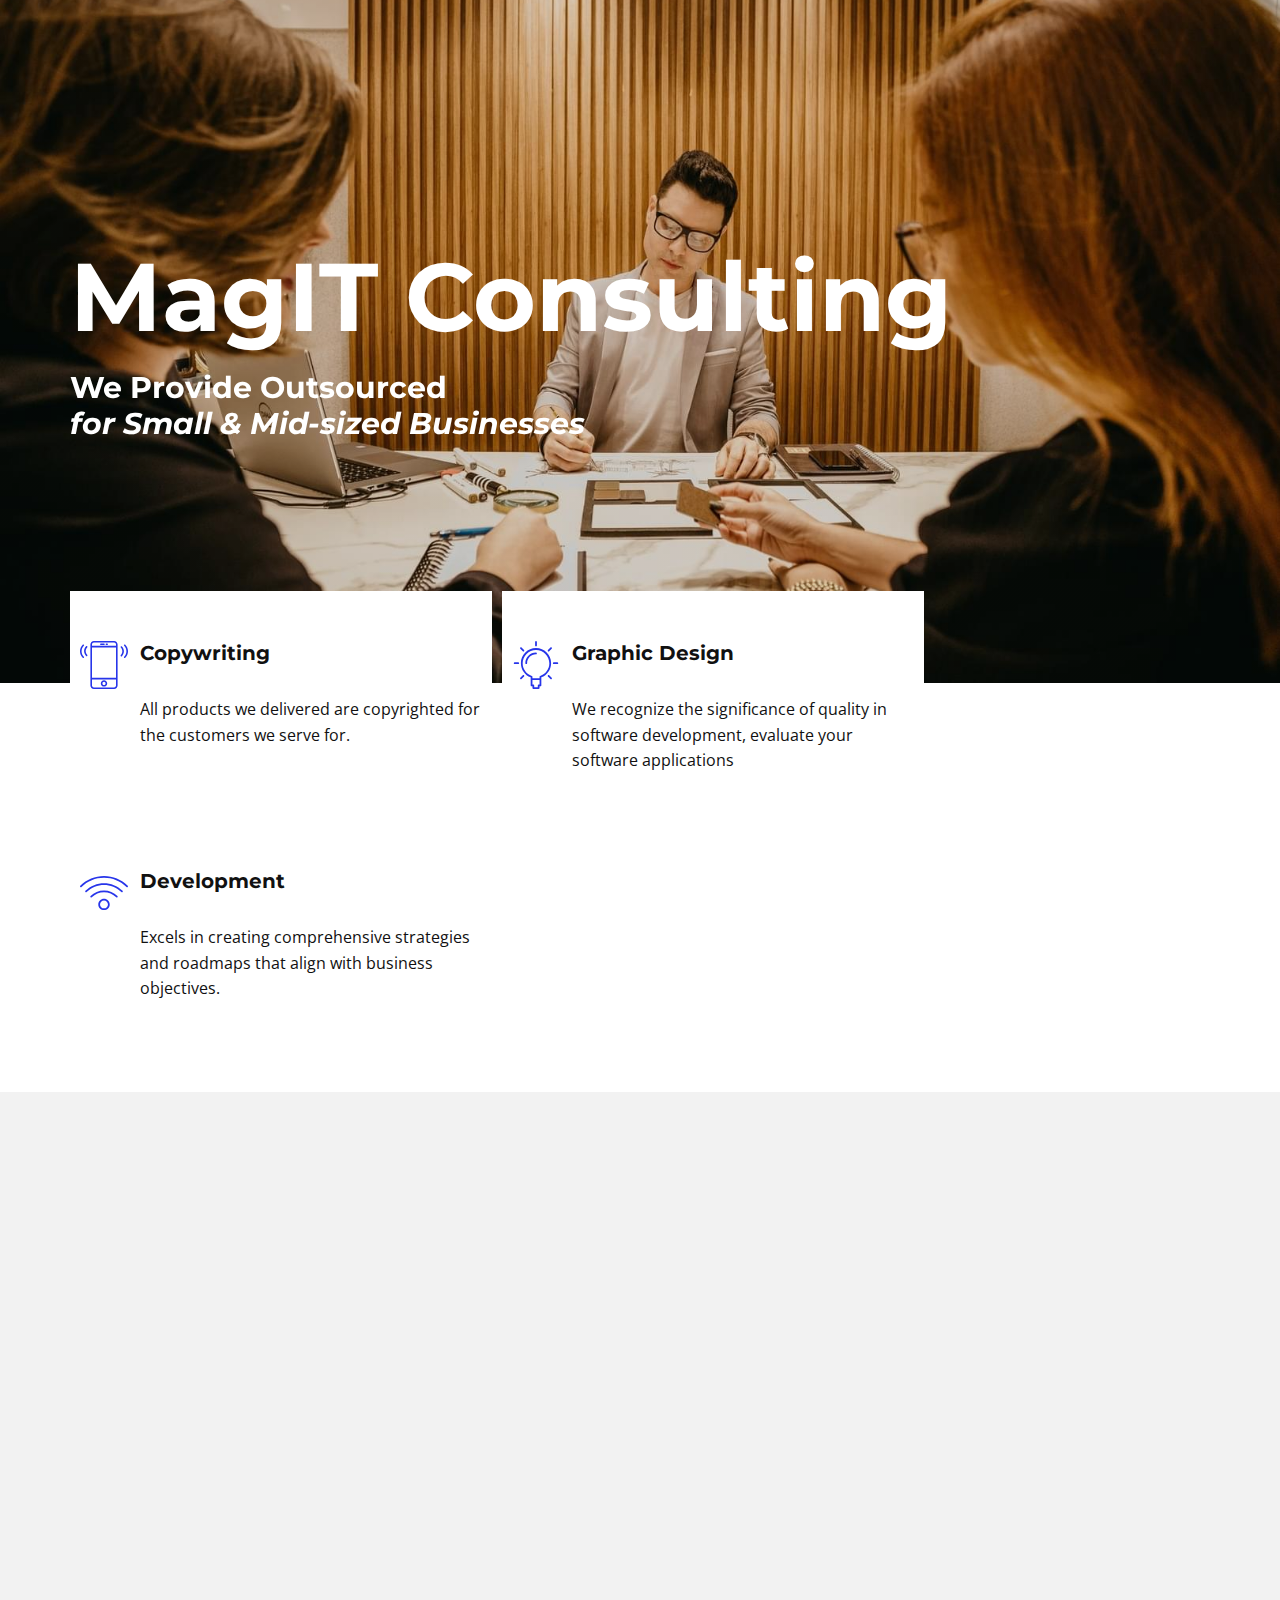
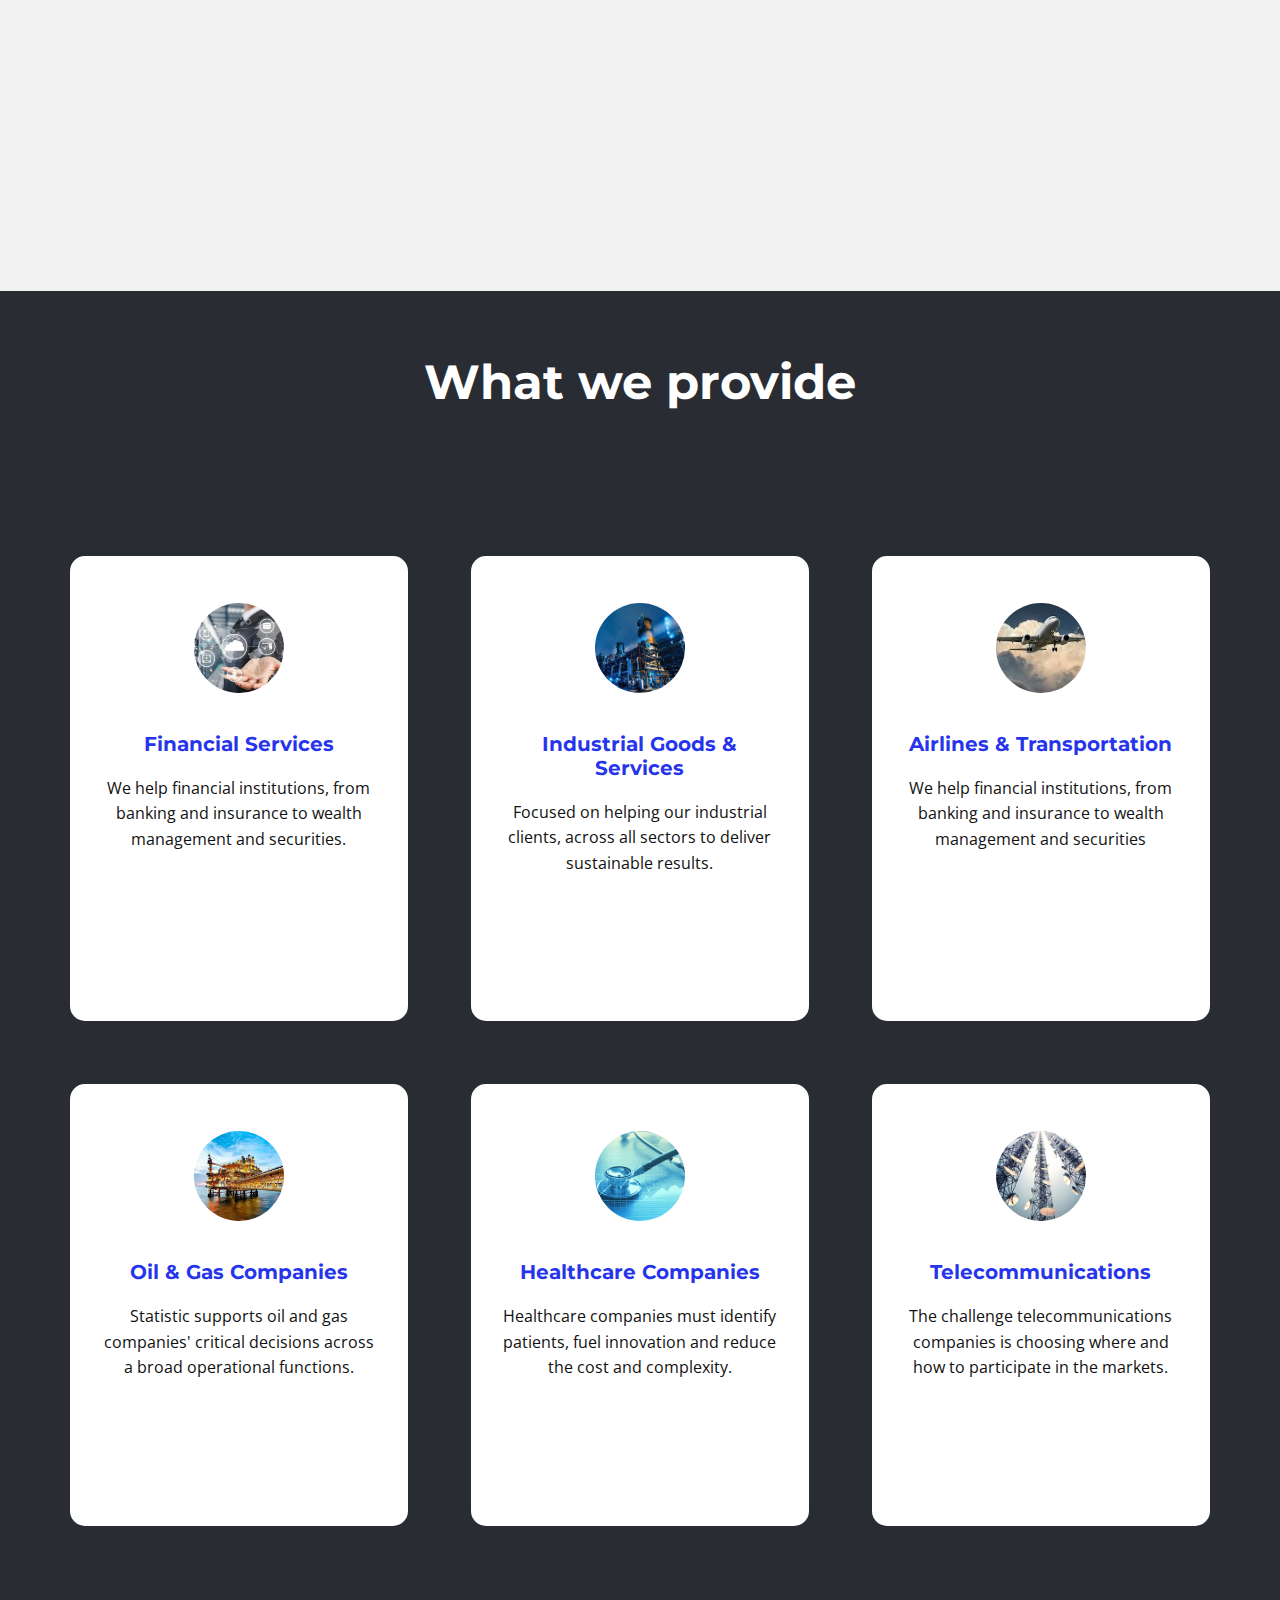
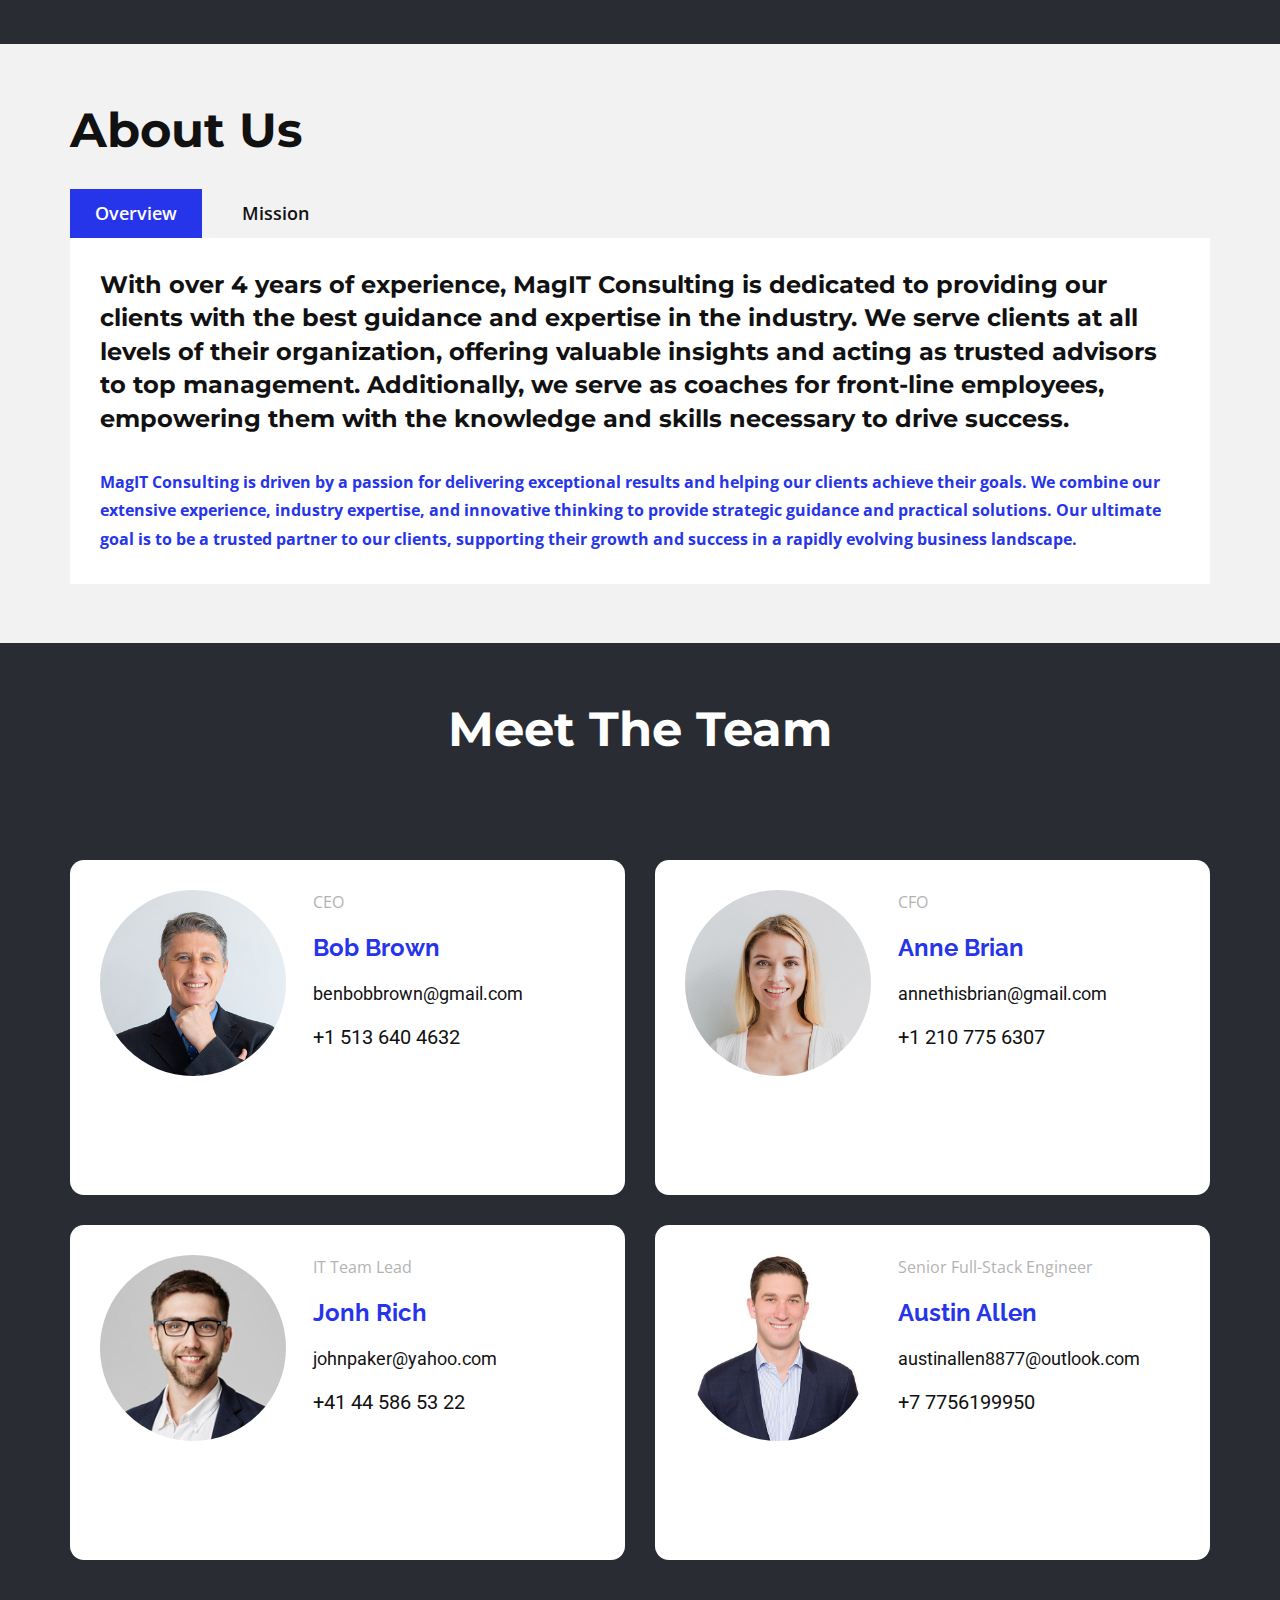
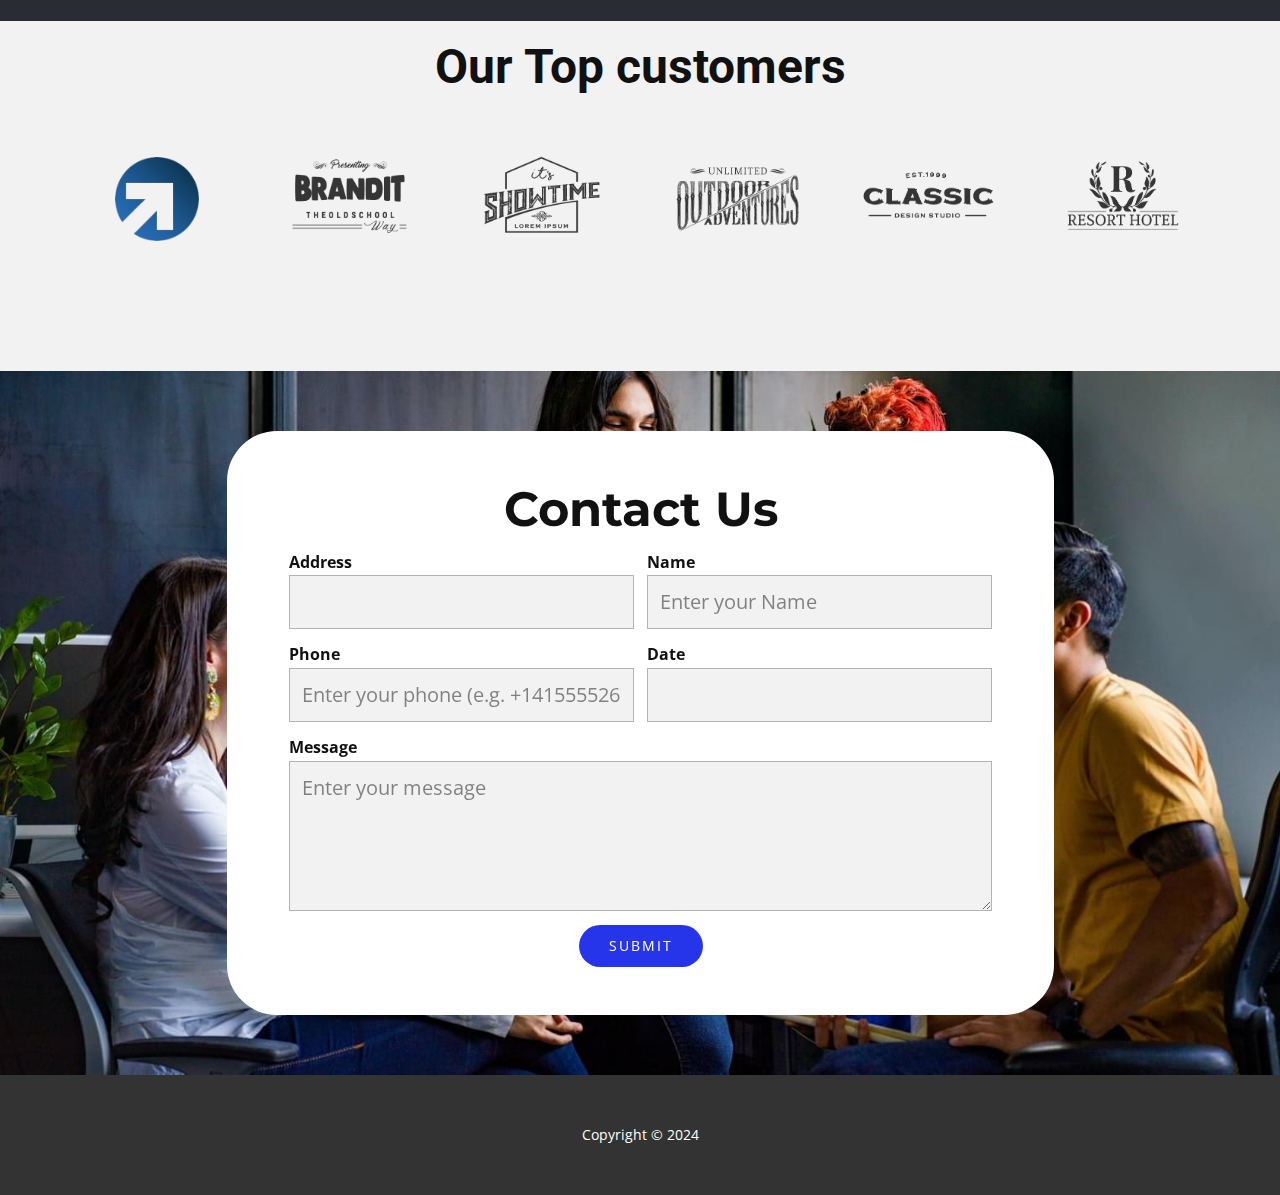
<file: index.html>
<!DOCTYPE html>
<html style="font-size: 16px" lang="en">
  <head>
    <meta name="viewport" content="width=device-width, initial-scale=1.0" />
    <meta charset="utf-8" />
    <meta
      name="keywords"
      content="IT Services, ​Preparing For Your Success Provide Best IT Solutions., Development Services, About Us, Testimonials, Meet The Team, Contact Us"
    />
    <meta name="description" content="" />
    <title>MagIT</title>
    <link rel="stylesheet" href="nicepage.css" media="screen" />
    <link rel="stylesheet" href="Home-1.css" media="screen" />
    <script
      class="u-script"
      type="text/javascript"
      src="jquery-1.9.1.min.js"
      defer=""
    ></script>
    <script
      class="u-script"
      type="text/javascript"
      src="nicepage.js"
      defer=""
    ></script>
    <meta name="generator" content="MagIT" />
    <meta name="referrer" content="origin" />
    <link
      id="u-theme-google-font"
      rel="stylesheet"
      href="https://fonts.googleapis.com/css?family=Roboto:100,100i,300,300i,400,400i,500,500i,700,700i,900,900i|Open+Sans:300,300i,400,400i,500,500i,600,600i,700,700i,800,800i"
    />
    <link
      id="u-page-google-font"
      rel="stylesheet"
      href="https://fonts.googleapis.com/css?family=Montserrat:100,100i,200,200i,300,300i,400,400i,500,500i,600,600i,700,700i,800,800i,900,900i|Raleway:100,100i,200,200i,300,300i,400,400i,500,500i,600,600i,700,700i,800,800i,900,900i"
    />

    <script type="application/ld+json">
      {
        "@context": "http://schema.org",
        "@type": "Organization",
        "name": ""
      }
    </script>
    <meta name="theme-color" content="#2735ea" />
    <meta property="og:title" content="MagIT" />
    <meta property="og:type" content="website" />
    <meta data-intl-tel-input-cdn-path="intlTelInput/" />
  </head>
  <body
    data-home-page="https://website6256997.nicepage.io/Home-1.html?version=50eaf8d1-1f97-87f3-9758-b789ff3a6954"
    data-home-page-title="MagIT"
    data-path-to-root="./"
    data-include-products="false"
    class="u-body u-xl-mode"
    data-lang="en"
  >
    <section
      class="u-clearfix u-image u-shading u-section-1"
      id="sec-b277"
      data-image-width="1620"
      data-image-height="1080"
    >
      <div class="u-clearfix u-sheet u-sheet-1">
        <h1
          class="u-custom-font u-font-montserrat u-text u-text-default u-text-1"
          data-animation-name="slideIn"
          data-animation-duration="2000"
          data-animation-direction="Left"
        >
          MagIT Consulting
        </h1>
        <h5
          class="u-custom-font u-font-montserrat u-text u-text-default u-text-2"
          data-animation-name="slideIn"
          data-animation-duration="2000"
          data-animation-direction="Right"
        >
          We Provide Outsourced<br />
          <span style="font-style: italic"
            >for Small &amp; Mid-sized Businesses</span
          >
          <br />
        </h5>
      </div>
    </section>
    <section class="u-align-center u-clearfix u-section-2" id="carousel_e9b6">
      <div class="u-clearfix u-sheet u-sheet-1">
        <div class="u-list u-list-1">
          <div class="u-repeater u-repeater-1">
            <div
              class="u-align-left u-container-style u-custom-item u-list-item u-repeater-item u-white u-list-item-1"
            >
              <div
                class="u-container-layout u-similar-container u-valign-top u-container-layout-1"
              >
                <span class="u-icon u-text-palette-1-base u-icon-1"
                  ><svg
                    class="u-svg-link"
                    preserveAspectRatio="xMidYMin slice"
                    viewBox="0 0 60 60"
                    style=""
                  >
                    <use xlink:href="#svg-9f19"></use></svg
                  ><svg
                    class="u-svg-content"
                    viewBox="0 0 60 60"
                    x="0px"
                    y="0px"
                    id="svg-9f19"
                    style="enable-background: new 0 0 60 60"
                  >
                    <g>
                      <path
                        d="M42.595,0H17.405C14.977,0,13,1.977,13,4.405v51.189C13,58.023,14.977,60,17.405,60h25.189C45.023,60,47,58.023,47,55.595
		V4.405C47,1.977,45.023,0,42.595,0z M15,8h30v38H15V8z M17.405,2h25.189C43.921,2,45,3.079,45,4.405V6H15V4.405
		C15,3.079,16.079,2,17.405,2z M42.595,58H17.405C16.079,58,15,56.921,15,55.595V48h30v7.595C45,56.921,43.921,58,42.595,58z"
                      ></path>
                      <path
                        d="M30,49c-2.206,0-4,1.794-4,4s1.794,4,4,4s4-1.794,4-4S32.206,49,30,49z M30,55c-1.103,0-2-0.897-2-2s0.897-2,2-2
		s2,0.897,2,2S31.103,55,30,55z"
                      ></path>
                      <path
                        d="M26,5h4c0.553,0,1-0.447,1-1s-0.447-1-1-1h-4c-0.553,0-1,0.447-1,1S25.447,5,26,5z"
                      ></path>
                      <path
                        d="M33,5h1c0.553,0,1-0.447,1-1s-0.447-1-1-1h-1c-0.553,0-1,0.447-1,1S32.447,5,33,5z"
                      ></path>
                      <path
                        d="M56.612,4.569c-0.391-0.391-1.023-0.391-1.414,0s-0.391,1.023,0,1.414c3.736,3.736,3.736,9.815,0,13.552
		c-0.391,0.391-0.391,1.023,0,1.414c0.195,0.195,0.451,0.293,0.707,0.293s0.512-0.098,0.707-0.293
		C61.128,16.434,61.128,9.085,56.612,4.569z"
                      ></path>
                      <path
                        d="M52.401,6.845c-0.391-0.391-1.023-0.391-1.414,0s-0.391,1.023,0,1.414c1.237,1.237,1.918,2.885,1.918,4.639
		s-0.681,3.401-1.918,4.638c-0.391,0.391-0.391,1.023,0,1.414c0.195,0.195,0.451,0.293,0.707,0.293s0.512-0.098,0.707-0.293
		c1.615-1.614,2.504-3.764,2.504-6.052S54.017,8.459,52.401,6.845z"
                      ></path>
                      <path
                        d="M4.802,5.983c0.391-0.391,0.391-1.023,0-1.414s-1.023-0.391-1.414,0c-4.516,4.516-4.516,11.864,0,16.38
		c0.195,0.195,0.451,0.293,0.707,0.293s0.512-0.098,0.707-0.293c0.391-0.391,0.391-1.023,0-1.414
		C1.065,15.799,1.065,9.72,4.802,5.983z"
                      ></path>
                      <path
                        d="M9.013,6.569c-0.391-0.391-1.023-0.391-1.414,0c-1.615,1.614-2.504,3.764-2.504,6.052s0.889,4.438,2.504,6.053
		c0.195,0.195,0.451,0.293,0.707,0.293s0.512-0.098,0.707-0.293c0.391-0.391,0.391-1.023,0-1.414
		c-1.237-1.237-1.918-2.885-1.918-4.639S7.775,9.22,9.013,7.983C9.403,7.593,9.403,6.96,9.013,6.569z"
                      ></path>
                    </g></svg
                ></span>
                <h5
                  class="u-custom-font u-font-montserrat u-text u-text-default u-text-1"
                >
                  Copywriting
                </h5>
                <p class="u-text u-text-default u-text-2">
                  All products we delivered are copyrighted for the customers we
                  serve for.
                </p>
              </div>
            </div>
            <div
              class="u-align-left u-container-style u-custom-item u-list-item u-repeater-item u-white u-list-item-2"
            >
              <div
                class="u-container-layout u-similar-container u-valign-top u-container-layout-2"
              >
                <span class="u-icon u-text-palette-1-base u-icon-2"
                  ><svg
                    class="u-svg-link"
                    preserveAspectRatio="xMidYMin slice"
                    viewBox="0 0 54 54"
                    style=""
                  >
                    <use xlink:href="#svg-b78b"></use></svg
                  ><svg
                    class="u-svg-content"
                    viewBox="0 0 54 54"
                    x="0px"
                    y="0px"
                    id="svg-b78b"
                    style="enable-background: new 0 0 54 54"
                  >
                    <g>
                      <path
                        d="M27,8c-9.374,0-17,7.626-17,17c0,7.112,4.391,13.412,11,15.9V50c0,0.553,0.447,1,1,1h1v2c0,0.553,0.447,1,1,1h6
		c0.553,0,1-0.447,1-1v-2h1c0.553,0,1-0.447,1-1v-9.1c6.609-2.488,11-8.788,11-15.9C44,15.626,36.374,8,27,8z M30,49
		c-0.553,0-1,0.447-1,1v2h-4v-2c0-0.553-0.447-1-1-1h-1v-5h8v5H30z M31.688,39.242C31.277,39.377,31,39.761,31,40.192V42h-8v-1.808
		c0-0.432-0.277-0.815-0.688-0.95C16.145,37.214,12,31.49,12,25c0-8.271,6.729-15,15-15s15,6.729,15,15
		C42,31.49,37.855,37.214,31.688,39.242z"
                      ></path>
                      <path
                        d="M27,6c0.553,0,1-0.447,1-1V1c0-0.553-0.447-1-1-1s-1,0.447-1,1v4C26,5.553,26.447,6,27,6z"
                      ></path>
                      <path
                        d="M51,24h-4c-0.553,0-1,0.447-1,1s0.447,1,1,1h4c0.553,0,1-0.447,1-1S51.553,24,51,24z"
                      ></path>
                      <path
                        d="M7,24H3c-0.553,0-1,0.447-1,1s0.447,1,1,1h4c0.553,0,1-0.447,1-1S7.553,24,7,24z"
                      ></path>
                      <path
                        d="M43.264,7.322l-2.828,2.828c-0.391,0.391-0.391,1.023,0,1.414c0.195,0.195,0.451,0.293,0.707,0.293
		s0.512-0.098,0.707-0.293l2.828-2.828c0.391-0.391,0.391-1.023,0-1.414S43.654,6.932,43.264,7.322z"
                      ></path>
                      <path
                        d="M12.15,38.436l-2.828,2.828c-0.391,0.391-0.391,1.023,0,1.414c0.195,0.195,0.451,0.293,0.707,0.293
		s0.512-0.098,0.707-0.293l2.828-2.828c0.391-0.391,0.391-1.023,0-1.414S12.541,38.045,12.15,38.436z"
                      ></path>
                      <path
                        d="M41.85,38.436c-0.391-0.391-1.023-0.391-1.414,0s-0.391,1.023,0,1.414l2.828,2.828c0.195,0.195,0.451,0.293,0.707,0.293
		s0.512-0.098,0.707-0.293c0.391-0.391,0.391-1.023,0-1.414L41.85,38.436z"
                      ></path>
                      <path
                        d="M12.15,11.564c0.195,0.195,0.451,0.293,0.707,0.293s0.512-0.098,0.707-0.293c0.391-0.391,0.391-1.023,0-1.414l-2.828-2.828
		c-0.391-0.391-1.023-0.391-1.414,0s-0.391,1.023,0,1.414L12.15,11.564z"
                      ></path>
                      <path
                        d="M27,13c-6.617,0-12,5.383-12,12c0,0.553,0.447,1,1,1s1-0.447,1-1c0-5.514,4.486-10,10-10c0.553,0,1-0.447,1-1
		S27.553,13,27,13z"
                      ></path>
                    </g></svg
                ></span>
                <h5
                  class="u-custom-font u-font-montserrat u-text u-text-default u-text-3"
                >
                  Graphic Design
                </h5>
                <p class="u-text u-text-default u-text-4">
                  We recognize the significance of quality in software
                  development, evaluate your software applications
                </p>
              </div>
            </div>
            <div
              class="u-align-left u-container-style u-custom-item u-list-item u-repeater-item u-white u-list-item-3"
            >
              <div
                class="u-container-layout u-similar-container u-valign-top u-container-layout-3"
              >
                <span class="u-icon u-text-palette-1-base u-icon-3"
                  ><svg
                    class="u-svg-link"
                    preserveAspectRatio="xMidYMin slice"
                    viewBox="0 0 54.908 54.908"
                    style=""
                  >
                    <use xlink:href="#svg-d23c"></use></svg
                  ><svg
                    class="u-svg-content"
                    viewBox="0 0 54.908 54.908"
                    x="0px"
                    y="0px"
                    id="svg-d23c"
                    style="enable-background: new 0 0 54.908 54.908"
                  >
                    <g>
                      <path
                        d="M54.615,19.123c-7.243-7.244-16.89-11.233-27.161-11.233S7.537,11.878,0.293,19.123c-0.391,0.391-0.391,1.023,0,1.414
		s1.023,0.391,1.414,0C8.573,13.67,17.717,9.889,27.454,9.889s18.881,3.781,25.747,10.647c0.195,0.195,0.451,0.293,0.707,0.293
		s0.512-0.098,0.707-0.293C55.006,20.146,55.006,19.513,54.615,19.123z"
                      ></path>
                      <path
                        d="M6.171,25c-0.391,0.391-0.391,1.023,0,1.414c0.195,0.195,0.451,0.293,0.707,0.293s0.512-0.098,0.707-0.293
		c10.955-10.956,28.781-10.956,39.737,0c0.391,0.391,1.023,0.391,1.414,0s0.391-1.023,0-1.414C37.002,13.266,17.907,13.264,6.171,25
		z"
                      ></path>
                      <path
                        d="M27.454,24.508c-5.825,0-11.295,2.263-15.404,6.371c-0.391,0.391-0.391,1.023,0,1.414s1.023,0.391,1.414,0
		c3.731-3.73,8.699-5.785,13.99-5.785c5.291,0,10.259,2.055,13.99,5.785c0.195,0.195,0.451,0.293,0.707,0.293
		s0.512-0.098,0.707-0.293c0.391-0.391,0.391-1.023,0-1.414C38.75,26.771,33.279,24.508,27.454,24.508z"
                      ></path>
                      <path
                        d="M27.454,33.916c-3.612,0-6.551,2.939-6.551,6.552s2.939,6.552,6.551,6.552c3.613,0,6.552-2.939,6.552-6.552
		S31.067,33.916,27.454,33.916z M27.454,45.019c-2.51,0-4.551-2.042-4.551-4.552s2.042-4.552,4.551-4.552s4.552,2.042,4.552,4.552
		S29.964,45.019,27.454,45.019z"
                      ></path>
                    </g></svg
                ></span>
                <h5
                  class="u-custom-font u-font-montserrat u-text u-text-default u-text-5"
                >
                  Development
                </h5>
                <p class="u-text u-text-default u-text-6">
                  Excels in creating comprehensive strategies and roadmaps that
                  align with business objectives.
                </p>
              </div>
            </div>
            <div
              class="u-align-left u-container-style u-custom-item u-list-item u-repeater-item u-white u-list-item-4"
              data-animation-name="slideIn"
              data-animation-duration="2000"
              data-animation-direction="Right"
            >
              <div
                class="u-container-layout u-similar-container u-valign-top u-container-layout-4"
              >
                <span class="u-icon u-text-palette-1-base u-icon-4"
                  ><svg
                    class="u-svg-link"
                    preserveAspectRatio="xMidYMin slice"
                    viewBox="0 0 60 60"
                    style=""
                  >
                    <use xlink:href="#svg-74bf"></use></svg
                  ><svg
                    class="u-svg-content"
                    viewBox="0 0 60 60"
                    x="0px"
                    y="0px"
                    id="svg-74bf"
                    style="enable-background: new 0 0 60 60"
                  >
                    <path
                      d="M55.014,45.389l-9.553-4.776C44.56,40.162,44,39.256,44,38.248v-3.381c0.229-0.28,0.47-0.599,0.719-0.951
	c1.239-1.75,2.232-3.698,2.954-5.799C49.084,27.47,50,26.075,50,24.5v-4c0-0.963-0.36-1.896-1-2.625v-5.319
	c0.056-0.55,0.276-3.824-2.092-6.525C44.854,3.688,41.521,2.5,37,2.5s-7.854,1.188-9.908,3.53c-1.435,1.637-1.918,3.481-2.064,4.805
	C23.314,9.949,21.294,9.5,19,9.5c-10.389,0-10.994,8.855-11,9v4.579c-0.648,0.706-1,1.521-1,2.33v3.454
	c0,1.079,0.483,2.085,1.311,2.765c0.825,3.11,2.854,5.46,3.644,6.285v2.743c0,0.787-0.428,1.509-1.171,1.915l-6.653,4.173
	C1.583,48.134,0,50.801,0,53.703V57.5h14h2h44v-4.043C60,50.019,58.089,46.927,55.014,45.389z M14,53.262V55.5H2v-1.797
	c0-2.17,1.184-4.164,3.141-5.233l6.652-4.173c1.333-0.727,2.161-2.121,2.161-3.641v-3.591l-0.318-0.297
	c-0.026-0.024-2.683-2.534-3.468-5.955l-0.091-0.396l-0.342-0.22C9.275,29.899,9,29.4,9,28.863v-3.454
	c0-0.36,0.245-0.788,0.671-1.174L10,23.938l-0.002-5.38C10.016,18.271,10.537,11.5,19,11.5c2.393,0,4.408,0.553,6,1.644v4.731
	c-0.64,0.729-1,1.662-1,2.625v4c0,0.304,0.035,0.603,0.101,0.893c0.027,0.116,0.081,0.222,0.118,0.334
	c0.055,0.168,0.099,0.341,0.176,0.5c0.001,0.002,0.002,0.003,0.003,0.005c0.256,0.528,0.629,1,1.099,1.377
	c0.005,0.019,0.011,0.036,0.016,0.054c0.06,0.229,0.123,0.457,0.191,0.68l0.081,0.261c0.014,0.046,0.031,0.093,0.046,0.139
	c0.035,0.108,0.069,0.215,0.105,0.321c0.06,0.175,0.123,0.356,0.196,0.553c0.031,0.082,0.065,0.156,0.097,0.237
	c0.082,0.209,0.164,0.411,0.25,0.611c0.021,0.048,0.039,0.1,0.06,0.147l0.056,0.126c0.026,0.058,0.053,0.11,0.079,0.167
	c0.098,0.214,0.194,0.421,0.294,0.621c0.016,0.032,0.031,0.067,0.047,0.099c0.063,0.125,0.126,0.243,0.189,0.363
	c0.108,0.206,0.214,0.4,0.32,0.588c0.052,0.092,0.103,0.182,0.154,0.269c0.144,0.246,0.281,0.472,0.414,0.682
	c0.029,0.045,0.057,0.092,0.085,0.135c0.242,0.375,0.452,0.679,0.626,0.916c0.046,0.063,0.086,0.117,0.125,0.17
	c0.022,0.029,0.052,0.071,0.071,0.097v3.309c0,0.968-0.528,1.856-1.377,2.32l-2.646,1.443l-0.461-0.041l-0.188,0.395l-5.626,3.069
	C15.801,46.924,14,49.958,14,53.262z M58,55.5H16v-2.238c0-2.571,1.402-4.934,3.659-6.164l8.921-4.866
	C30.073,41.417,31,39.854,31,38.155v-4.018v-0.001l-0.194-0.232l-0.038-0.045c-0.002-0.003-0.064-0.078-0.165-0.21
	c-0.006-0.008-0.012-0.016-0.019-0.024c-0.053-0.069-0.115-0.152-0.186-0.251c-0.001-0.002-0.002-0.003-0.003-0.005
	c-0.149-0.207-0.336-0.476-0.544-0.8c-0.005-0.007-0.009-0.015-0.014-0.022c-0.098-0.153-0.202-0.32-0.308-0.497
	c-0.008-0.013-0.016-0.026-0.024-0.04c-0.226-0.379-0.466-0.808-0.705-1.283c0,0-0.001-0.001-0.001-0.002
	c-0.127-0.255-0.254-0.523-0.378-0.802l0,0c-0.017-0.039-0.035-0.077-0.052-0.116h0c-0.055-0.125-0.11-0.256-0.166-0.391
	c-0.02-0.049-0.04-0.1-0.06-0.15c-0.052-0.131-0.105-0.263-0.161-0.414c-0.102-0.272-0.198-0.556-0.29-0.849l-0.055-0.178
	c-0.006-0.02-0.013-0.04-0.019-0.061c-0.094-0.316-0.184-0.639-0.26-0.971l-0.091-0.396l-0.341-0.22
	C26.346,25.803,26,25.176,26,24.5v-4c0-0.561,0.238-1.084,0.67-1.475L27,18.728V12.5v-0.354l-0.027-0.021
	c-0.034-0.722,0.009-2.935,1.623-4.776C30.253,5.458,33.081,4.5,37,4.5c3.905,0,6.727,0.951,8.386,2.828
	c1.947,2.201,1.625,5.017,1.623,5.041L47,18.728l0.33,0.298C47.762,19.416,48,19.939,48,20.5v4c0,0.873-0.572,1.637-1.422,1.899
	l-0.498,0.153l-0.16,0.495c-0.669,2.081-1.622,4.003-2.834,5.713c-0.297,0.421-0.586,0.794-0.837,1.079L42,34.123v4.125
	c0,1.77,0.983,3.361,2.566,4.153l9.553,4.776C56.513,48.374,58,50.78,58,53.457V55.5z"
                    ></path></svg
                ></span>
                <h5
                  class="u-custom-font u-font-montserrat u-text u-text-default u-text-7"
                >
                  Logistics
                </h5>
                <p class="u-text u-text-default u-text-8">
                  Excel in transforming your unique business requirements into
                  tailored software solutions.
                </p>
              </div>
            </div>
          </div>
        </div>
      </div>
    </section>
    <section class="u-clearfix u-grey-5 u-section-3" id="carousel_7123">
      <div class="u-clearfix u-sheet u-sheet-1">
        <div
          class="data-layout-selected u-clearfix u-expanded-width u-gutter-30 u-layout-wrap u-layout-wrap-1"
        >
          <div class="u-layout">
            <div class="u-layout-row">
              <div
                class="u-align-left u-container-style u-layout-cell u-shape-rectangle u-size-30 u-white u-layout-cell-1"
                data-animation-name="slideIn"
                data-animation-duration="2000"
                data-animation-direction="Left"
              >
                <div
                  class="u-container-layout u-valign-middle-lg u-valign-middle-md u-valign-middle-sm u-valign-middle-xl u-container-layout-1"
                >
                  <h2 class="u-custom-font u-font-montserrat u-text u-text-1">
                    Preparing For Your Success Provide Best IT Solutions.
                  </h2>
                  <a
                    href="#"
                    class="u-active-palette-1-light-1 u-border-none u-btn u-btn-round u-button-style u-hover-palette-1-light-1 u-palette-1-base u-radius-50 u-text-active-white u-text-body-alt-color u-text-hover-white u-btn-1"
                    >more</a
                  >
                </div>
              </div>
              <div
                class="u-align-left u-container-style u-layout-cell u-size-30 u-layout-cell-2"
                data-animation-name="slideIn"
                data-animation-duration="2000"
                data-animation-direction="Right"
              >
                <div class="u-container-layout u-container-layout-2">
                  <img
                    src="images/pexels-photo-2102415.jpeg"
                    alt=""
                    class="u-image u-image-default u-image-1"
                    data-image-width="1000"
                    data-image-height="1500"
                  />
                  <h4
                    class="u-custom-font u-font-montserrat u-text u-text-default u-text-2"
                  >
                    Top Ranked Program
                  </h4>
                  <p class="u-text u-text-3">
                    MagIT Consulting has extensive experience across software
                    development. We help our clients set new standards of
                    excellence.
                  </p>
                </div>
              </div>
            </div>
          </div>
        </div>
      </div>
    </section>
    <section
      class="u-align-center u-clearfix u-palette-5-dark-3 u-section-4"
      id="carousel_e63e"
    >
      <div class="u-clearfix u-sheet u-sheet-1">
        <h1
          class="u-custom-font u-font-montserrat u-text u-text-default u-text-1"
        >
          What we provide
        </h1>
        <div class="u-expanded-width u-list u-list-1">
          <div class="u-repeater u-repeater-1">
            <div
              class="u-align-center u-container-style u-list-item u-radius-15 u-repeater-item u-shape-round u-white u-list-item-1"
            >
              <div
                class="u-container-layout u-similar-container u-container-layout-1"
              >
                <img
                  class="u-image u-image-circle u-image-1"
                  src="images/6256998-1.jpeg"
                  alt=""
                  data-image-width="5000"
                  data-image-height="3220"
                />
                <h5
                  class="u-custom-font u-font-montserrat u-text u-text-default u-text-2"
                >
                  <a
                    href="http://st.ourhtmldemo.com/new/consulthub/services-single.html"
                    class="u-active-none u-border-none u-btn u-button-style u-hover-none u-none u-text-palette-1-base u-btn-1"
                    >Financial Services</a
                  >
                </h5>
                <p class="u-text u-text-3">
                  We help financial institutions, from banking and insurance to
                  wealth management and securities.
                </p>
              </div>
            </div>
            <div
              class="u-align-center u-container-style u-list-item u-radius-15 u-repeater-item u-shape-round u-white u-list-item-2"
            >
              <div
                class="u-container-layout u-similar-container u-container-layout-2"
              >
                <img
                  class="u-image u-image-circle u-image-2"
                  src="images/istockphoto-582256640-612x612.jpg"
                  alt=""
                  data-image-width="612"
                  data-image-height="408"
                />
                <h5
                  class="u-custom-font u-font-montserrat u-text u-text-default u-text-4"
                >
                  <a
                    href="http://st.ourhtmldemo.com/new/consulthub/services-single.html"
                    class="u-active-none u-border-none u-btn u-button-style u-hover-none u-none u-text-palette-1-base u-btn-2"
                    >Industrial Goods &amp; Services</a
                  >
                </h5>
                <p class="u-text u-text-5">
                  Focused on helping our industrial clients, across all sectors
                  to deliver sustainable results.
                </p>
              </div>
            </div>
            <div
              class="u-align-center u-container-style u-list-item u-radius-15 u-repeater-item u-shape-round u-white u-list-item-3"
            >
              <div
                class="u-container-layout u-similar-container u-container-layout-3"
              >
                <img
                  class="u-image u-image-circle u-image-3"
                  src="images/images.jpeg"
                  alt=""
                  data-image-width="198"
                  data-image-height="148"
                />
                <h5
                  class="u-custom-font u-font-montserrat u-text u-text-default u-text-6"
                >
                  <a
                    href="http://st.ourhtmldemo.com/new/consulthub/services-single.html"
                    class="u-active-none u-border-none u-btn u-button-style u-hover-none u-none u-text-palette-1-base u-btn-3"
                    >Airlines &amp; Transportation</a
                  >
                </h5>
                <p class="u-text u-text-7">
                  We help financial institutions, from banking and insurance to
                  wealth management and securities
                </p>
              </div>
            </div>
            <div
              class="u-align-center u-container-style u-list-item u-radius-15 u-repeater-item u-shape-round u-white u-list-item-4"
            >
              <div
                class="u-container-layout u-similar-container u-container-layout-4"
              >
                <img
                  class="u-image u-image-circle u-image-4"
                  src="images/images1.jpeg"
                  alt=""
                  data-image-width="255"
                  data-image-height="169"
                />
                <h5
                  class="u-custom-font u-font-montserrat u-text u-text-default u-text-8"
                >
                  <a
                    href="http://st.ourhtmldemo.com/new/consulthub/services-single.html"
                    class="u-active-none u-border-none u-btn u-button-style u-hover-none u-none u-text-palette-1-base u-btn-4"
                    >Oil &amp; Gas Companies</a
                  >
                </h5>
                <p class="u-text u-text-9">
                  Statistic supports oil and gas companies' critical decisions
                  across a broad operational functions.
                </p>
              </div>
            </div>
            <div
              class="u-align-center u-container-style u-list-item u-radius-15 u-repeater-item u-shape-round u-white u-list-item-5"
            >
              <div
                class="u-container-layout u-similar-container u-container-layout-5"
              >
                <img
                  class="u-image u-image-circle u-image-5"
                  src="images/360_F_278985629_SwYPS2BfkqYYGINcg0gB3KG7gQuRvAIE.jpg"
                  alt=""
                  data-image-width="540"
                  data-image-height="360"
                />
                <h5
                  class="u-custom-font u-font-montserrat u-text u-text-default u-text-10"
                >
                  <a
                    href="http://st.ourhtmldemo.com/new/consulthub/services-single.html"
                    class="u-active-none u-border-none u-btn u-button-style u-hover-none u-none u-text-palette-1-base u-btn-5"
                    >Healthcare Companies</a
                  >
                </h5>
                <p class="u-text u-text-11">
                  Healthcare companies must identify patients, fuel innovation
                  and reduce the cost and complexity.
                </p>
              </div>
            </div>
            <div
              class="u-align-center u-container-style u-list-item u-radius-15 u-repeater-item u-shape-round u-white u-list-item-6"
            >
              <div
                class="u-container-layout u-similar-container u-container-layout-6"
              >
                <img
                  class="u-image u-image-circle u-image-6"
                  src="images/depositphotos_25360787-stock-photo-communication-towers.jpg"
                  alt=""
                  data-image-width="600"
                  data-image-height="400"
                />
                <h5
                  class="u-custom-font u-font-montserrat u-text u-text-default u-text-12"
                >
                  <a
                    href="http://st.ourhtmldemo.com/new/consulthub/services-single.html"
                    class="u-active-none u-border-none u-btn u-button-style u-hover-none u-none u-text-palette-1-base u-btn-6"
                    >Telecommunications</a
                  >
                </h5>
                <p class="u-text u-text-13">
                  The challenge telecommunications companies is choosing where
                  and how to participate in the markets.
                </p>
              </div>
            </div>
          </div>
        </div>
      </div>
    </section>
    <section
      class="u-align-left u-clearfix u-grey-5 u-section-5"
      id="carousel_f5c7"
    >
      <div class="u-clearfix u-sheet u-sheet-1">
        <h2
          class="u-custom-font u-font-montserrat u-text u-text-default u-text-1"
        >
          About Us
        </h2>
        <div class="u-expanded-width u-tab-links-align-left u-tabs u-tabs-1">
          <ul class="u-spacing-15 u-tab-list u-unstyled" role="tablist">
            <li class="u-tab-item" role="presentation">
              <a
                class="active u-active-palette-1-base u-button-style u-tab-link u-text-active-white u-text-body-color u-text-hover-grey-75 u-tab-link-1"
                id="link-tab-0da5"
                href="#tab-0da5"
                role="tab"
                aria-controls="tab-0da5"
                aria-selected="true"
                >Overview</a
              >
            </li>
            <li class="u-tab-item" role="presentation">
              <a
                class="u-active-palette-1-base u-button-style u-tab-link u-text-active-white u-text-body-color u-text-hover-grey-75 u-tab-link-2"
                id="link-tab-2917"
                href="#tab-2917"
                role="tab"
                aria-controls="tab-2917"
                aria-selected="false"
                >Mission</a
              >
            </li>
          </ul>
          <div class="u-tab-content">
            <div
              class="u-align-left u-container-style u-tab-active u-tab-pane u-white u-tab-pane-1"
              id="tab-0da5"
              role="tabpanel"
              aria-labelledby="link-tab-0da5"
            >
              <div class="u-container-layout u-container-layout-1">
                <h5 class="u-custom-font u-font-montserrat u-text u-text-2">
                  With over 4 years of experience, MagIT Consulting is dedicated
                  to providing our clients with the best guidance and expertise
                  in the industry. We serve clients at all levels of their
                  organization, offering valuable insights and acting as trusted
                  advisors to top management. Additionally, we serve as coaches
                  for front-line employees, empowering them with the knowledge
                  and skills necessary to drive success.
                </h5>
                <p class="u-text u-text-palette-1-base u-text-3">
                  MagIT Consulting is driven by a passion for delivering
                  exceptional results and helping our clients achieve their
                  goals. We combine our extensive experience, industry
                  expertise, and innovative thinking to provide strategic
                  guidance and practical solutions. Our ultimate goal is to be a
                  trusted partner to our clients, supporting their growth and
                  success in a rapidly evolving business landscape.
                </p>
              </div>
            </div>
            <div
              class="u-align-left u-container-style u-tab-pane u-white u-tab-pane-2"
              id="tab-2917"
              role="tabpanel"
              aria-labelledby="link-tab-2917"
            >
              <div class="u-container-layout u-container-layout-2">
                <h4
                  class="u-custom-font u-font-montserrat u-text u-text-default u-text-4"
                >
                  Our team of experts specializes in facilitating business
                  transformation initiatives. We work closely with clients to
                  identify opportunities for growth, improve operational
                  efficiency, and implement strategic changes that drive
                  long-term success. Through careful analysis, planning, and
                  execution, we help organizations adapt and thrive in today's
                  rapidly evolving business landscape.
                </h4>
              </div>
            </div>
          </div>
        </div>
      </div>
    </section>
    <section
      class="u-align-center u-clearfix u-palette-5-dark-3 u-section-6"
      id="carousel_a58b"
    >
      <div class="u-clearfix u-sheet u-sheet-1">
        <h2
          class="u-custom-font u-font-montserrat u-text u-text-default u-text-1"
        >
          Meet The Team
        </h2>
        <div class="u-expanded-width u-list u-list-1">
          <div class="u-repeater u-repeater-1">
            <div
              class="u-align-center-xs u-align-left-lg u-align-left-md u-align-left-sm u-align-left-xl u-container-style u-list-item u-radius-14 u-repeater-item u-shape-round u-white u-list-item-1"
            >
              <div
                class="u-container-layout u-similar-container u-container-layout-1"
              >
                <div
                  alt=""
                  class="u-image u-image-circle u-image-1"
                  data-image-width="598"
                  data-image-height="598"
                  data-animation-name="zoomIn"
                  data-animation-duration="2250"
                  data-animation-direction=""
                ></div>
                <div class="u-container-style u-group u-group-1">
                  <div class="u-container-layout">
                    <p class="u-align-left u-text u-text-grey-30 u-text-2">
                      CEO
                    </p>
                    <h3
                      class="u-align-left u-custom-font u-font-raleway u-text u-text-palette-1-base u-text-3"
                    >
                      Bob Brown
                    </h3>
                    <h4 class="u-align-left u-text u-text-default u-text-4">
                      benbobbrown@gmail.com
                    </h4>
                    <h5 class="u-align-left u-text u-text-default u-text-5">
                      +1 513 640 4632
                    </h5>
                  </div>
                </div>
              </div>
            </div>
            <div
              class="u-align-center-xs u-align-left-lg u-align-left-md u-align-left-sm u-align-left-xl u-container-style u-list-item u-radius-14 u-repeater-item u-shape-round u-white"
            >
              <div
                class="u-container-layout u-similar-container u-container-layout-3"
              >
                <div
                  alt=""
                  class="u-image u-image-circle u-image-2"
                  data-image-width="598"
                  data-image-height="598"
                  data-animation-name="zoomIn"
                  data-animation-duration="2250"
                  data-animation-direction=""
                ></div>
                <div class="u-container-style u-group u-group-2">
                  <div class="u-container-layout">
                    <p
                      class="u-align-left u-text u-text-default u-text-grey-30 u-text-6"
                    >
                      CFO
                    </p>
                    <h3
                      class="u-align-left u-custom-font u-font-raleway u-text u-text-default u-text-palette-1-base u-text-7"
                    >
                      Anne Brian
                    </h3>
                    <h4 class="u-align-left u-text u-text-default u-text-8">
                      annethisbrian@gmail.com
                    </h4>
                    <h5 class="u-align-left u-text u-text-default u-text-9">
                      +1 210 775 6307
                    </h5>
                  </div>
                </div>
              </div>
            </div>
            <div
              class="u-align-center-xs u-align-left-lg u-align-left-md u-align-left-sm u-align-left-xl u-container-style u-list-item u-radius-14 u-repeater-item u-shape-round u-white"
            >
              <div
                class="u-container-layout u-similar-container u-container-layout-5"
              >
                <div
                  alt=""
                  class="u-image u-image-circle u-image-3"
                  data-image-width="206"
                  data-image-height="206"
                  data-animation-name="zoomIn"
                  data-animation-duration="2250"
                  data-animation-direction=""
                ></div>
                <div class="u-container-style u-group u-group-3">
                  <div class="u-container-layout">
                    <p
                      class="u-align-left u-text u-text-default u-text-grey-30 u-text-10"
                    >
                      IT Team Lead
                    </p>
                    <h3
                      class="u-align-left u-custom-font u-font-raleway u-text u-text-default u-text-palette-1-base u-text-11"
                    >
                      Jonh Rich
                    </h3>
                    <h4 class="u-align-left u-text u-text-default u-text-12">
                      johnpaker@yahoo.com
                    </h4>
                    <h5 class="u-align-left u-text u-text-default u-text-13">
                      +41 44 586 53 22
                    </h5>
                  </div>
                </div>
              </div>
            </div>
            <div
              class="u-align-center-xs u-align-left-lg u-align-left-md u-align-left-sm u-align-left-xl u-container-style u-list-item u-radius-14 u-repeater-item u-shape-round u-white"
            >
              <div
                class="u-container-layout u-similar-container u-container-layout-7"
              >
                <div
                  alt=""
                  class="u-image u-image-circle u-image-4"
                  data-image-width="827"
                  data-image-height="1063"
                  data-animation-name="zoomIn"
                  data-animation-duration="2250"
                  data-animation-direction=""
                ></div>
                <div class="u-container-style u-group u-group-4">
                  <div class="u-container-layout">
                    <p
                      class="u-align-left u-text u-text-default u-text-grey-30 u-text-14"
                    >
                      Senior Full-Stack Engineer
                    </p>
                    <h3
                      class="u-align-left u-custom-font u-font-raleway u-text u-text-default u-text-palette-1-base u-text-15"
                    >
                      Austin Allen
                    </h3>
                    <h4 class="u-align-left u-text u-text-default u-text-16">
                      austinallen8877@outlook.com
                    </h4>
                    <h5 class="u-align-left u-text u-text-default u-text-17">
                      +7 7756199950
                    </h5>
                  </div>
                </div>
              </div>
            </div>
          </div>
        </div>
      </div>
    </section>
    <section class="u-clearfix u-grey-5 u-section-7" id="carousel_3fb0">
      <div class="u-clearfix u-sheet u-sheet-1">
        <h1 class="u-align-center u-text u-text-default u-text-1">
          Our Top customers
        </h1>
        <div
          class="data-layout-selected u-align-left u-clearfix u-expanded-width u-gutter-20 u-layout-wrap u-layout-wrap-1"
        >
          <div class="u-layout">
            <div class="u-layout-row">
              <div
                class="u-align-center u-container-style u-layout-cell u-left-cell u-similar-fill u-size-10 u-layout-cell-1"
              >
                <div class="u-container-layout u-container-layout-1">
                  <img
                    src="images/raisin-removebg-preview.png"
                    alt=""
                    class="u-image u-image-contain u-image-default u-image-1"
                    data-image-width="200"
                    data-image-height="200"
                  />
                </div>
              </div>
              <div
                class="u-align-center u-container-style u-layout-cell u-similar-fill u-size-10 u-layout-cell-2"
              >
                <div
                  class="u-container-layout u-valign-middle u-container-layout-2"
                >
                  <img
                    src="images/29947e2c0b2a463e0f57e1da6af8ba07.png"
                    alt=""
                    class="u-image u-image-contain u-image-default u-image-2"
                    data-image-width="370"
                    data-image-height="282"
                  />
                </div>
              </div>
              <div
                class="u-align-center u-container-style u-layout-cell u-similar-fill u-size-10 u-layout-cell-3"
              >
                <div
                  class="u-container-layout u-valign-middle u-container-layout-3"
                >
                  <img
                    src="images/e7c6f0d4fde45a3493ccd370cd10a230.png"
                    alt=""
                    class="u-image u-image-contain u-image-default u-image-3"
                    data-image-width="361"
                    data-image-height="290"
                  />
                </div>
              </div>
              <div
                class="u-align-center u-container-style u-layout-cell u-similar-fill u-size-10 u-layout-cell-4"
              >
                <div
                  class="u-container-layout u-valign-middle u-container-layout-4"
                >
                  <img
                    src="images/0cb926c2211201db0bfd05eda81916e3.png"
                    alt=""
                    class="u-image u-image-contain u-image-default u-image-4"
                    data-image-width="361"
                    data-image-height="224"
                  />
                </div>
              </div>
              <div
                class="u-align-center u-container-style u-layout-cell u-similar-fill u-size-10 u-layout-cell-5"
              >
                <div
                  class="u-container-layout u-valign-middle u-container-layout-5"
                >
                  <img
                    src="images/ca3c956e1057b5ce2863c5f0a21c09e3.png"
                    alt=""
                    class="u-image u-image-contain u-image-default u-image-5"
                    data-image-width="363"
                    data-image-height="176"
                  />
                </div>
              </div>
              <div
                class="u-align-center u-container-style u-layout-cell u-right-cell u-similar-fill u-size-10 u-layout-cell-6"
              >
                <div class="u-container-layout u-container-layout-6">
                  <img
                    class="u-image u-image-contain u-image-6"
                    src="images/679394204b98f1f0378d4440716d148f.png"
                    data-image-width="363"
                    data-image-height="239"
                  />
                </div>
              </div>
            </div>
          </div>
        </div>
      </div>
    </section>
    <section
      class="u-align-center u-clearfix u-image u-section-8"
      id="carousel_2104"
      data-image-width="1529"
      data-image-height="1080"
    >
      <div class="u-clearfix u-sheet u-sheet-1">
        <div
          class="u-container-style u-expanded-width-md u-expanded-width-sm u-expanded-width-xs u-group u-radius-50 u-shape-round u-white u-group-1"
          data-animation-name="zoomIn"
          data-animation-duration="2000"
          data-animation-direction=""
        >
          <div class="u-container-layout u-container-layout-1">
            <h2
              class="u-align-center u-custom-font u-font-montserrat u-text u-text-1"
            >
              Contact Us
            </h2>
            <div class="u-form u-form-1">
              <form
                action="https://forms.nicepagesrv.com/v2/form/process"
                class="u-clearfix u-form-spacing-13 u-form-vertical u-inner-form"
                style="padding: 0"
                source="email"
                name="form"
              >
                <div
                  class="u-form-email u-form-group u-form-partition-factor-2"
                >
                  <label for="email-f18c" class="u-label u-label-1"
                    >Address</label
                  >
                  <input
                    type="email"
                    placeholder=""
                    id="email-f18c"
                    name="email"
                    class="u-grey-5 u-input u-input-rectangle u-input-1"
                    required=""
                  />
                </div>
                <div class="u-form-group u-form-name u-form-partition-factor-2">
                  <label for="name-f18c" class="u-label u-label-2">Name</label>
                  <input
                    type="text"
                    placeholder="Enter your Name"
                    id="name-f18c"
                    name="name"
                    class="u-grey-5 u-input u-input-rectangle u-input-2"
                    required=""
                  />
                </div>
                <div
                  class="u-form-group u-form-partition-factor-2 u-form-phone u-form-group-3"
                >
                  <label
                    for="phone-cbff"
                    class="u-label u-label-3"
                    wfd-invisible="true"
                    >Phone</label
                  >
                  <input
                    type="tel"
                    pattern="\+?\d{0,2}[\s\(\-]?([0-9]{3})[\s\)\-]?([\s\-]?)([0-9]{3})[\s\-]?([0-9]{2})[\s\-]?([0-9]{2})"
                    placeholder="Enter your phone (e.g. +14155552675)"
                    id="phone-cbff"
                    name="phone оо"
                    class="u-grey-5 u-input u-input-rectangle u-input-3"
                    required=""
                  />
                </div>
                <div
                  class="u-form-date u-form-group u-form-partition-factor-2 u-form-group-4"
                >
                  <label for="date-33f9" class="u-label u-label-4">Date</label>
                  <input
                    type="text"
                    placeholder=""
                    id="date-33f9"
                    name="date"
                    class="u-grey-5 u-input u-input-rectangle u-input-4"
                    required=""
                    data-date-format="mm/dd/yyyy"
                  />
                </div>
                <div class="u-form-group u-form-message u-form-group-5">
                  <label for="message-1015" class="u-label u-label-5"
                    >Message</label
                  >
                  <textarea
                    placeholder="Enter your message"
                    rows="4"
                    cols="50"
                    id="message-1015"
                    name="message-1"
                    class="u-grey-5 u-input u-input-rectangle u-input-5"
                    required=""
                  ></textarea>
                </div>
                <div class="u-align-center u-form-group u-form-submit">
                  <a
                    href="#"
                    class="u-border-none u-btn u-btn-round u-btn-submit u-button-style u-palette-1-base u-radius-50 u-btn-1"
                    >Submit</a
                  >
                  <input
                    type="submit"
                    value="submit"
                    class="u-form-control-hidden"
                    wfd-invisible="true"
                  />
                </div>
                <div
                  class="u-form-send-message u-form-send-success"
                  wfd-invisible="true"
                >
                  Thank you! Your message has been sent.
                </div>
                <div
                  class="u-form-send-error u-form-send-message"
                  wfd-invisible="true"
                >
                  Unable to send your message. Please fix errors then try again.
                </div>
                <input
                  type="hidden"
                  value=""
                  name="recaptchaResponse"
                  wfd-invisible="true"
                />
                <input
                  type="hidden"
                  name="formServices"
                  value="3fbab506-7cfe-1b94-73bb-b7f8849ef773"
                />
              </form>
            </div>
          </div>
        </div>
      </div>
    </section>

    <footer
      class="u-align-center u-clearfix u-footer u-grey-80 u-footer"
      id="sec-aa01"
    >
      <div class="u-clearfix u-sheet u-sheet-1">
        <p class="u-small-text u-text u-text-variant u-text-1">
          Copyright © 2024
        </p>
      </div>
    </footer>
  </body>
</html>
</file>
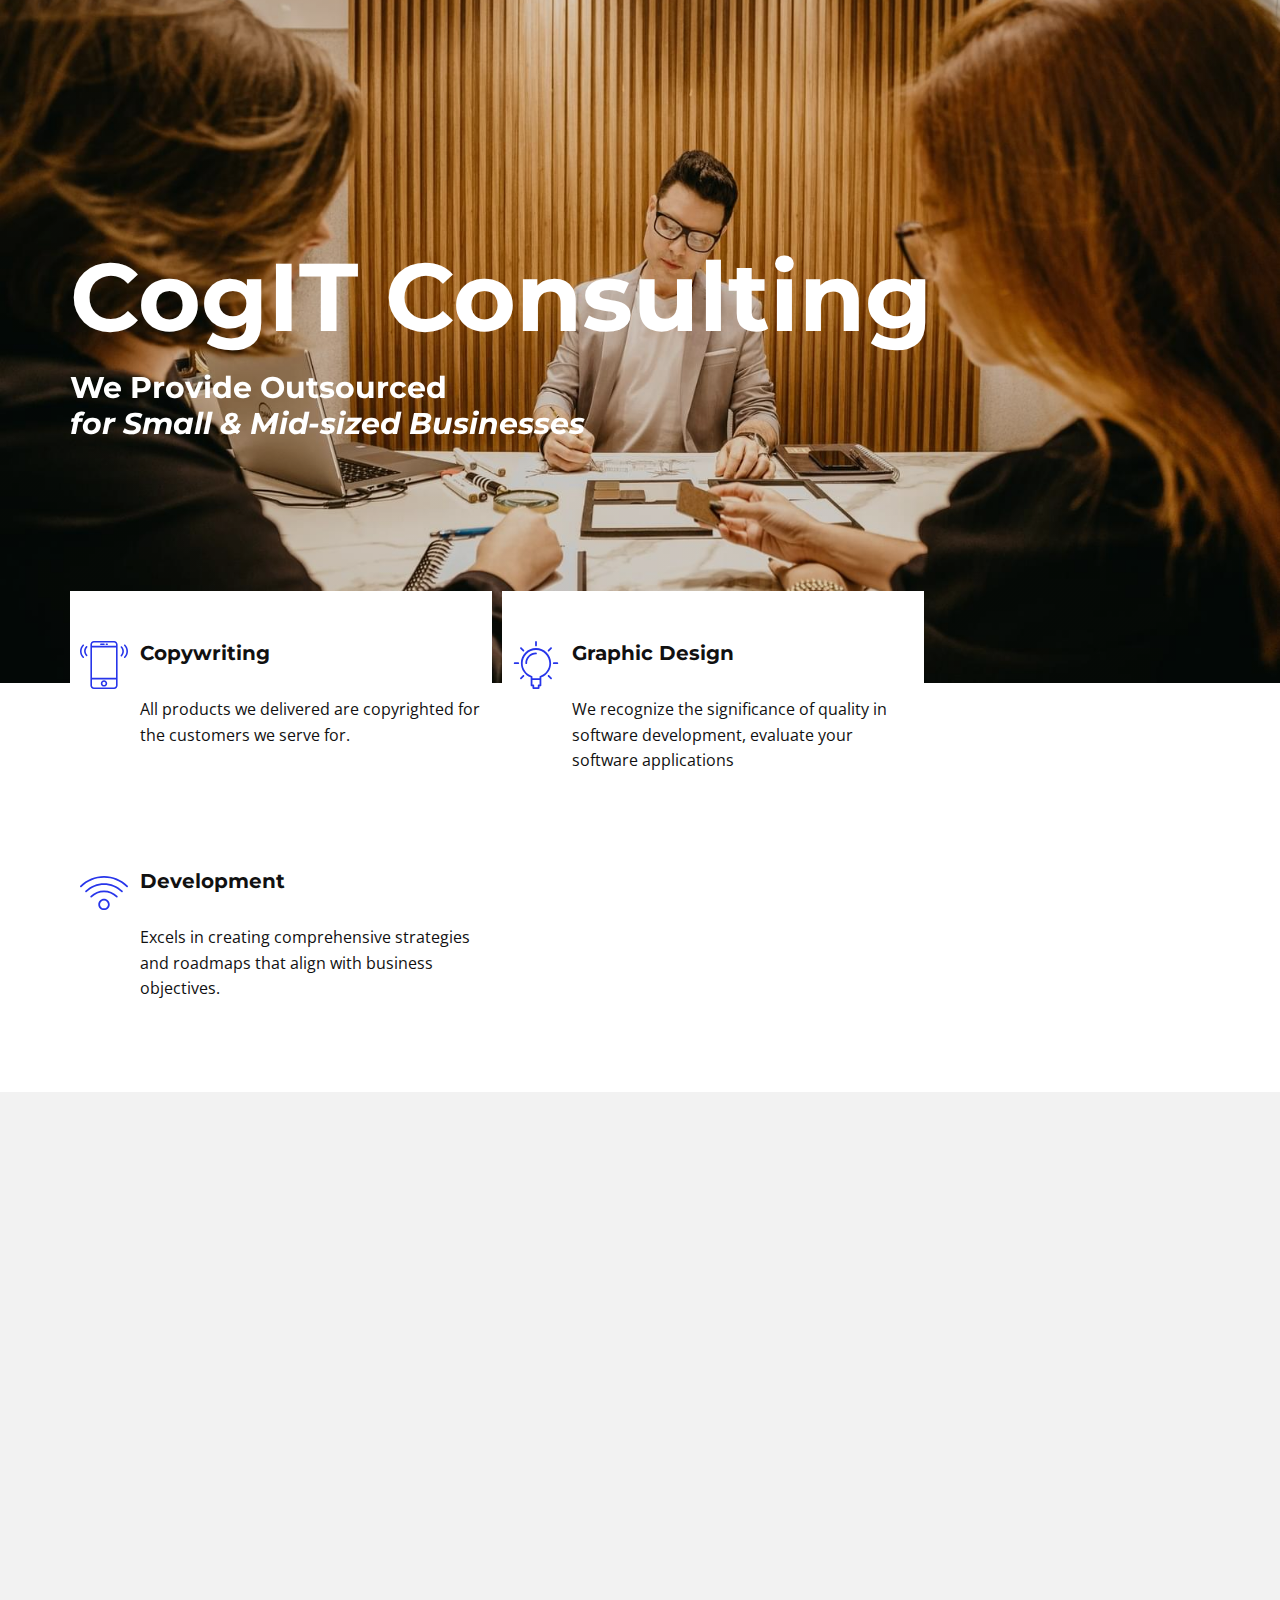
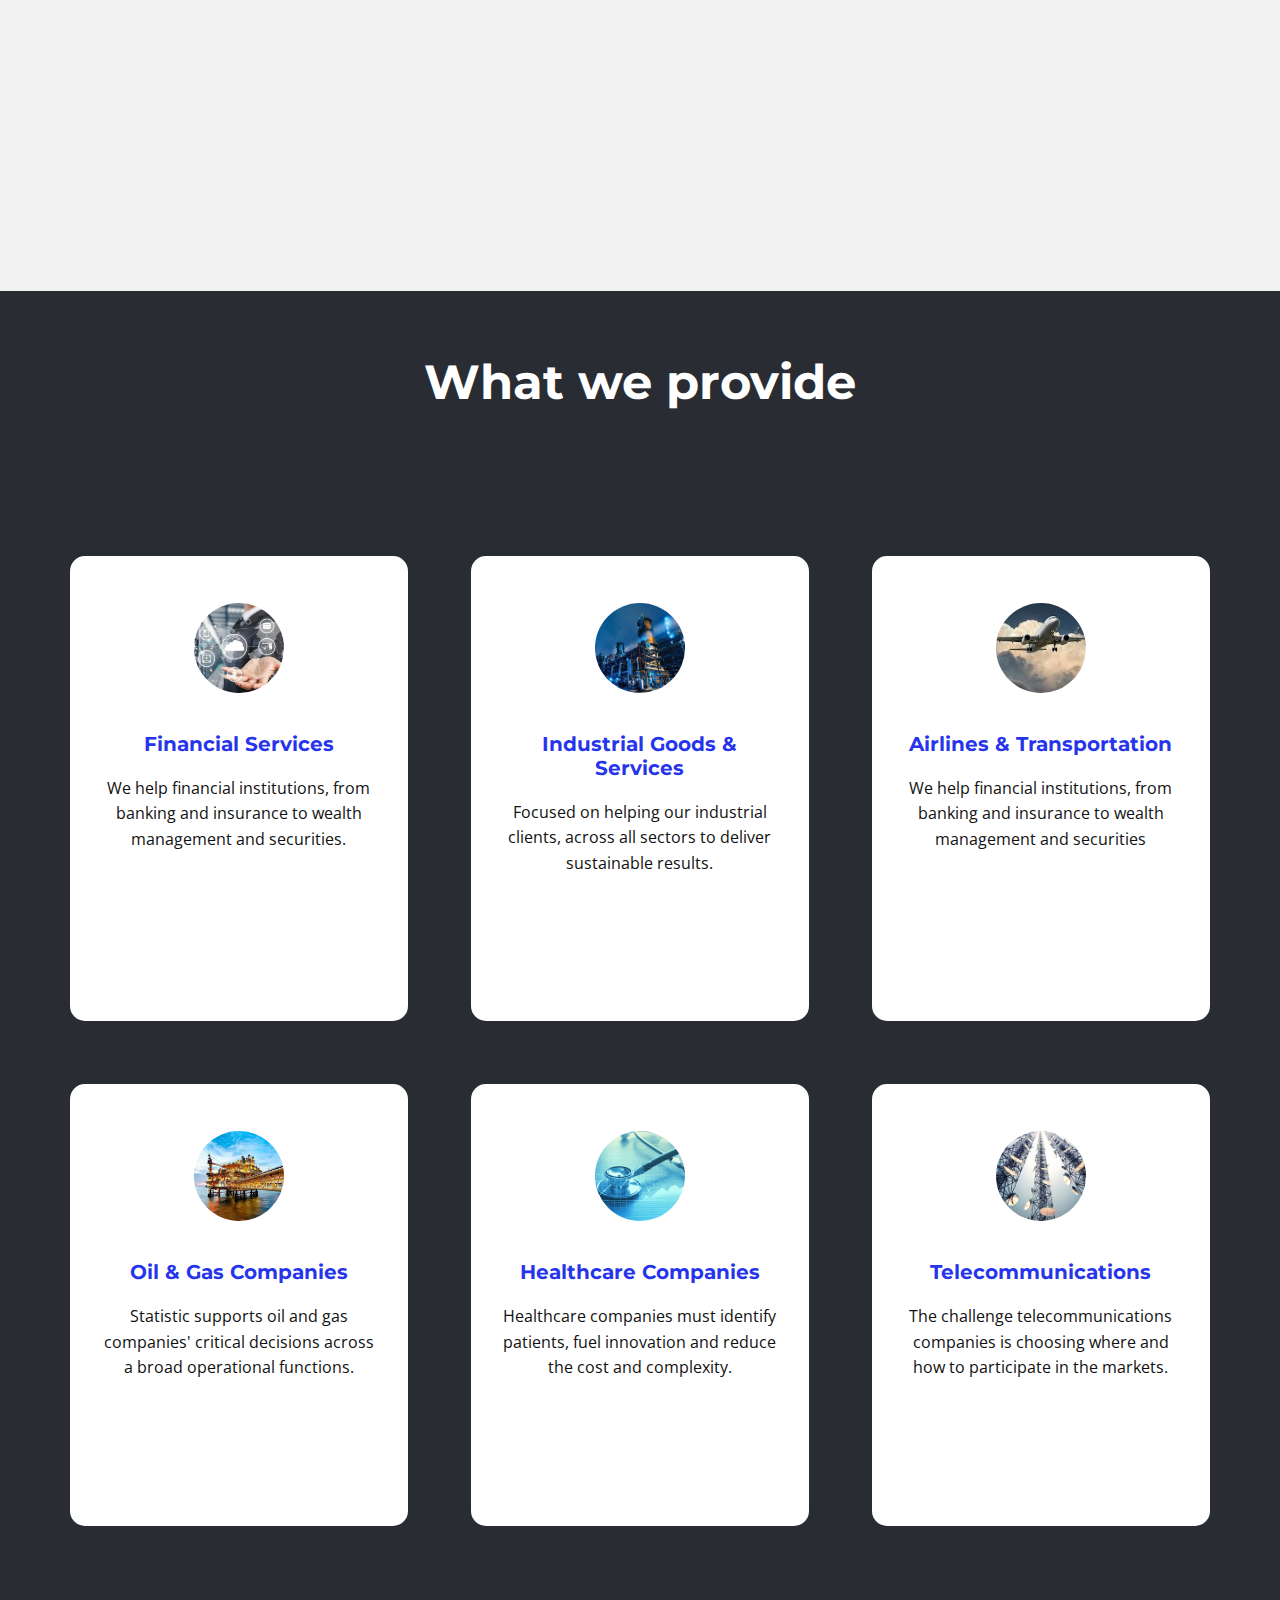
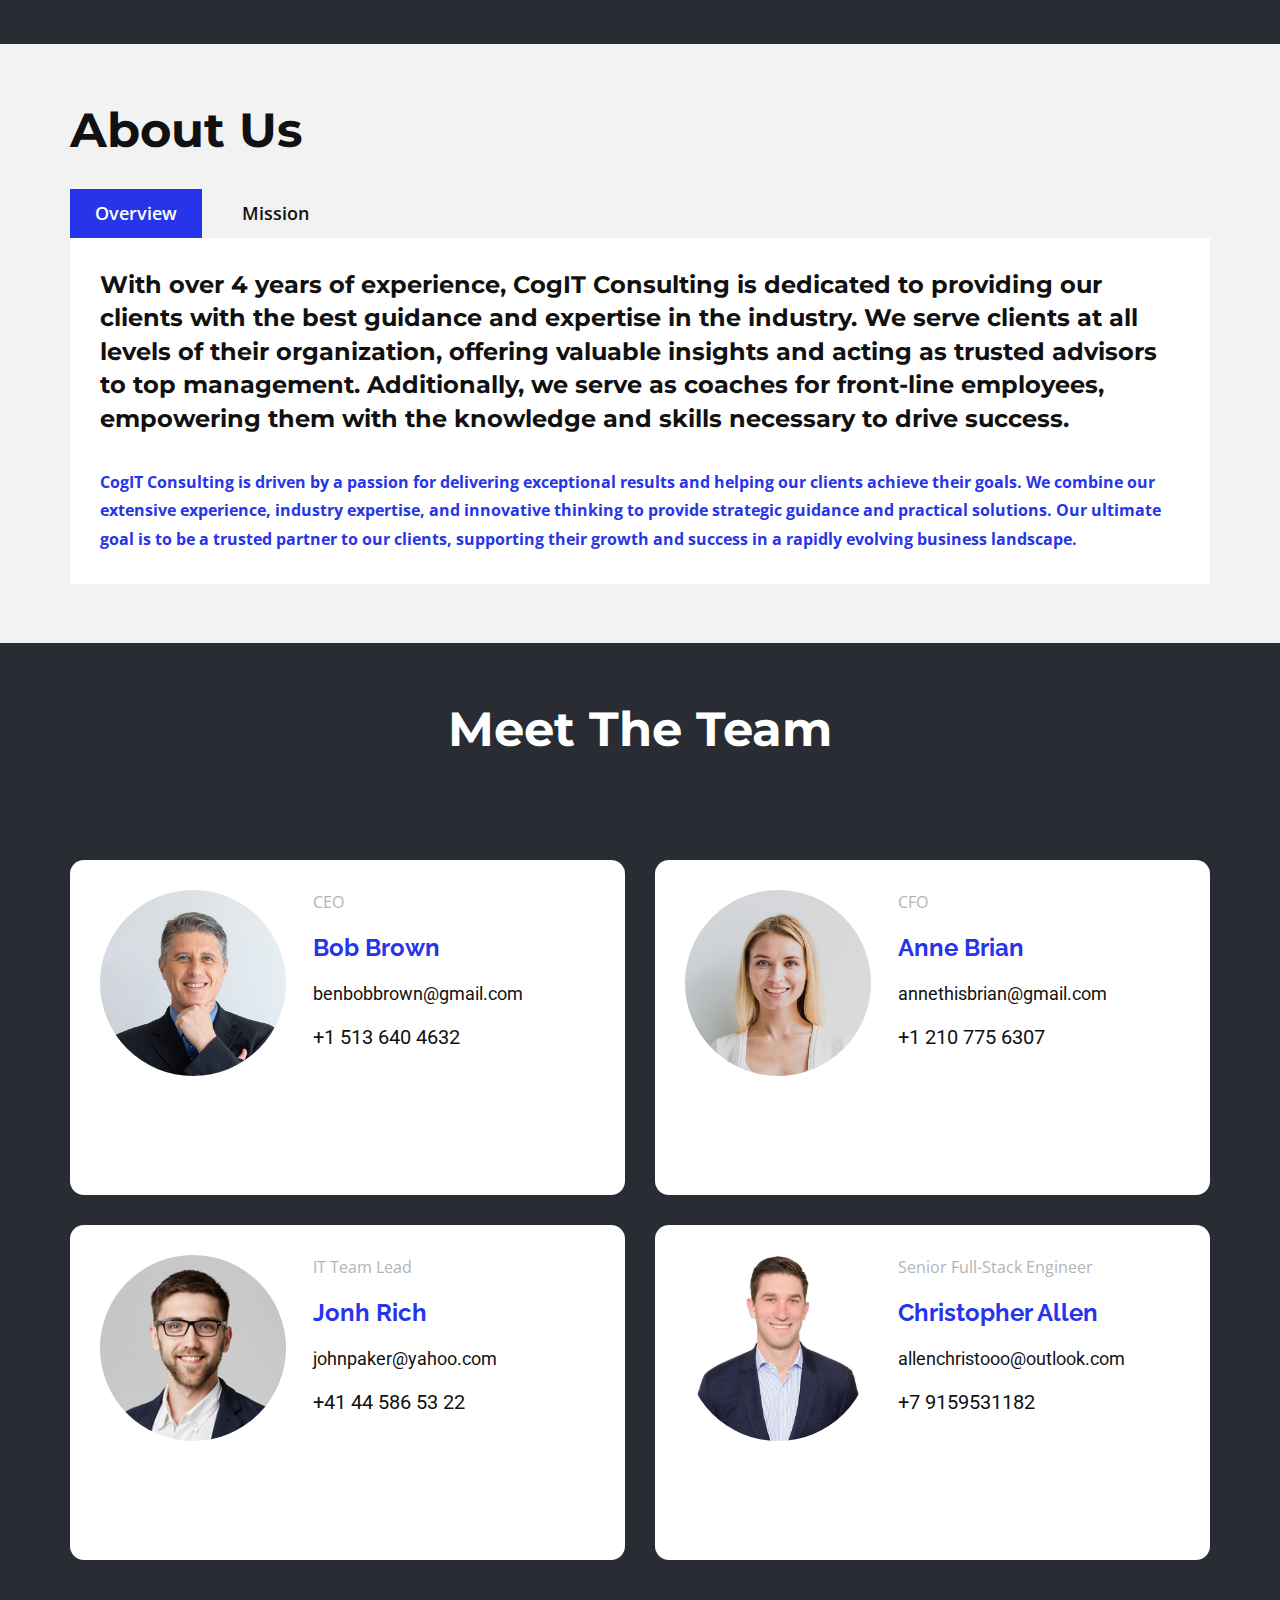
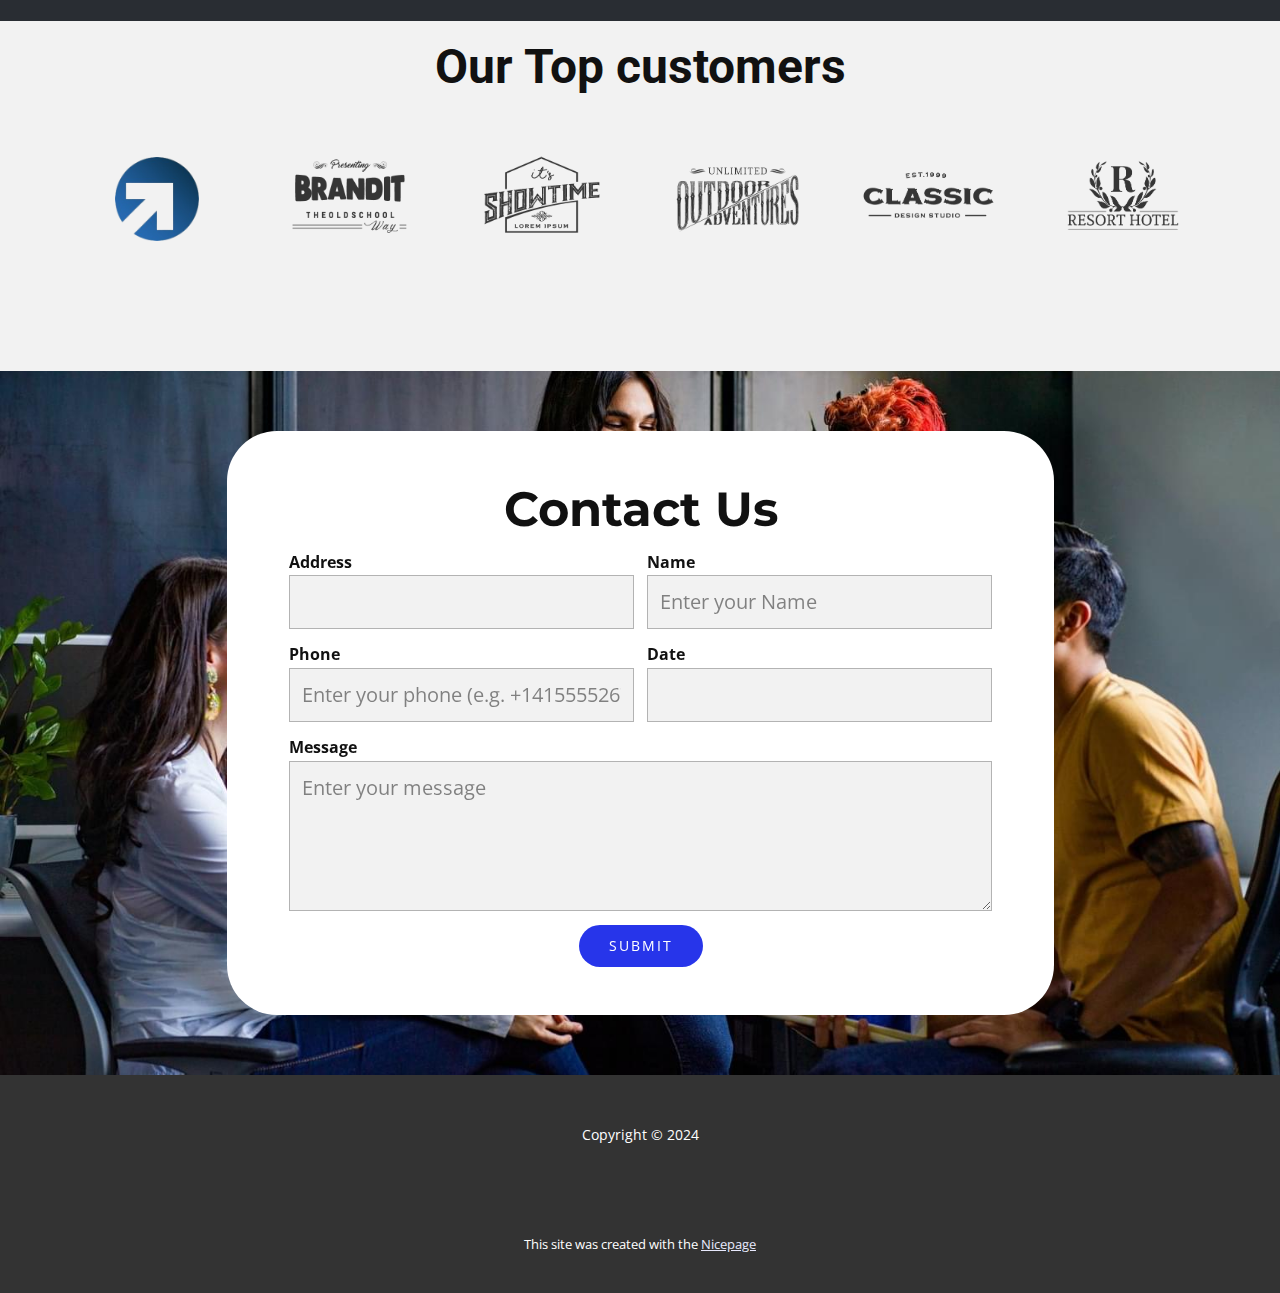
<file: Home-1.html>
<!DOCTYPE html>
<html style="font-size: 16px;" lang="en"><head>
    <meta name="viewport" content="width=device-width, initial-scale=1.0">
    <meta charset="utf-8">
    <meta name="keywords" content="IT Services, ​Preparing For Your Success Provide Best IT Solutions., Development Services, About Us, Testimonials, Meet The Team, Contact Us">
    <meta name="description" content="">
    <title>Home 1</title>
    <link rel="stylesheet" href="nicepage.css" media="screen">
<link rel="stylesheet" href="Home-1.css" media="screen">
    <script class="u-script" type="text/javascript" src="jquery-1.9.1.min.js" defer=""></script>
    <script class="u-script" type="text/javascript" src="nicepage.js" defer=""></script>
    <meta name="generator" content="Nicepage 6.9.14, nicepage.com">
    <meta name="referrer" content="origin">
    <link id="u-theme-google-font" rel="stylesheet" href="https://fonts.googleapis.com/css?family=Roboto:100,100i,300,300i,400,400i,500,500i,700,700i,900,900i|Open+Sans:300,300i,400,400i,500,500i,600,600i,700,700i,800,800i">
    <link id="u-page-google-font" rel="stylesheet" href="https://fonts.googleapis.com/css?family=Montserrat:100,100i,200,200i,300,300i,400,400i,500,500i,600,600i,700,700i,800,800i,900,900i|Raleway:100,100i,200,200i,300,300i,400,400i,500,500i,600,600i,700,700i,800,800i,900,900i">
    
    
    
    
    
    
    
    
    
    
    <script type="application/ld+json">{
		"@context": "http://schema.org",
		"@type": "Organization",
		"name": ""
}</script>
    <meta name="theme-color" content="#2735ea">
    <meta property="og:title" content="Home 1">
    <meta property="og:type" content="website">
  <meta data-intl-tel-input-cdn-path="intlTelInput/"></head>
  <body data-path-to-root="./" data-include-products="false" class="u-body u-xl-mode" data-lang="en">
    <section class="u-clearfix u-image u-shading u-section-1" id="sec-b277" data-image-width="1620" data-image-height="1080">
      <div class="u-clearfix u-sheet u-sheet-1">
        <h1 class="u-custom-font u-font-montserrat u-text u-text-default u-text-1" data-animation-name="slideIn" data-animation-duration="2000" data-animation-direction="Left">CogIT Consulting</h1>
        <h5 class="u-custom-font u-font-montserrat u-text u-text-default u-text-2" data-animation-name="slideIn" data-animation-duration="2000" data-animation-direction="Right"> We Provide Outsourced<br>
          <span style="font-style: italic;">for Small &amp; Mid-sized Businesses</span>
          <br>
        </h5>
      </div>
    </section>
    <section class="u-align-center u-clearfix u-section-2" id="carousel_e9b6">
      <div class="u-clearfix u-sheet u-sheet-1">
        <div class="u-list u-list-1">
          <div class="u-repeater u-repeater-1">
            <div class="u-align-left u-container-style u-custom-item u-list-item u-repeater-item u-white u-list-item-1">
              <div class="u-container-layout u-similar-container u-valign-top u-container-layout-1"><span class="u-icon u-text-palette-1-base u-icon-1"><svg class="u-svg-link" preserveAspectRatio="xMidYMin slice" viewBox="0 0 60 60" style=""><use xlink:href="#svg-9f19"></use></svg><svg class="u-svg-content" viewBox="0 0 60 60" x="0px" y="0px" id="svg-9f19" style="enable-background:new 0 0 60 60;"><g><path d="M42.595,0H17.405C14.977,0,13,1.977,13,4.405v51.189C13,58.023,14.977,60,17.405,60h25.189C45.023,60,47,58.023,47,55.595
		V4.405C47,1.977,45.023,0,42.595,0z M15,8h30v38H15V8z M17.405,2h25.189C43.921,2,45,3.079,45,4.405V6H15V4.405
		C15,3.079,16.079,2,17.405,2z M42.595,58H17.405C16.079,58,15,56.921,15,55.595V48h30v7.595C45,56.921,43.921,58,42.595,58z"></path><path d="M30,49c-2.206,0-4,1.794-4,4s1.794,4,4,4s4-1.794,4-4S32.206,49,30,49z M30,55c-1.103,0-2-0.897-2-2s0.897-2,2-2
		s2,0.897,2,2S31.103,55,30,55z"></path><path d="M26,5h4c0.553,0,1-0.447,1-1s-0.447-1-1-1h-4c-0.553,0-1,0.447-1,1S25.447,5,26,5z"></path><path d="M33,5h1c0.553,0,1-0.447,1-1s-0.447-1-1-1h-1c-0.553,0-1,0.447-1,1S32.447,5,33,5z"></path><path d="M56.612,4.569c-0.391-0.391-1.023-0.391-1.414,0s-0.391,1.023,0,1.414c3.736,3.736,3.736,9.815,0,13.552
		c-0.391,0.391-0.391,1.023,0,1.414c0.195,0.195,0.451,0.293,0.707,0.293s0.512-0.098,0.707-0.293
		C61.128,16.434,61.128,9.085,56.612,4.569z"></path><path d="M52.401,6.845c-0.391-0.391-1.023-0.391-1.414,0s-0.391,1.023,0,1.414c1.237,1.237,1.918,2.885,1.918,4.639
		s-0.681,3.401-1.918,4.638c-0.391,0.391-0.391,1.023,0,1.414c0.195,0.195,0.451,0.293,0.707,0.293s0.512-0.098,0.707-0.293
		c1.615-1.614,2.504-3.764,2.504-6.052S54.017,8.459,52.401,6.845z"></path><path d="M4.802,5.983c0.391-0.391,0.391-1.023,0-1.414s-1.023-0.391-1.414,0c-4.516,4.516-4.516,11.864,0,16.38
		c0.195,0.195,0.451,0.293,0.707,0.293s0.512-0.098,0.707-0.293c0.391-0.391,0.391-1.023,0-1.414
		C1.065,15.799,1.065,9.72,4.802,5.983z"></path><path d="M9.013,6.569c-0.391-0.391-1.023-0.391-1.414,0c-1.615,1.614-2.504,3.764-2.504,6.052s0.889,4.438,2.504,6.053
		c0.195,0.195,0.451,0.293,0.707,0.293s0.512-0.098,0.707-0.293c0.391-0.391,0.391-1.023,0-1.414
		c-1.237-1.237-1.918-2.885-1.918-4.639S7.775,9.22,9.013,7.983C9.403,7.593,9.403,6.96,9.013,6.569z"></path>
</g></svg></span>
                <h5 class="u-custom-font u-font-montserrat u-text u-text-default u-text-1">Copywriting</h5>
                <p class="u-text u-text-default u-text-2">All products we delivered are copyrighted for the customers we serve for. </p>
              </div>
            </div>
            <div class="u-align-left u-container-style u-custom-item u-list-item u-repeater-item u-white u-list-item-2">
              <div class="u-container-layout u-similar-container u-valign-top u-container-layout-2"><span class="u-icon u-text-palette-1-base u-icon-2"><svg class="u-svg-link" preserveAspectRatio="xMidYMin slice" viewBox="0 0 54 54" style=""><use xlink:href="#svg-b78b"></use></svg><svg class="u-svg-content" viewBox="0 0 54 54" x="0px" y="0px" id="svg-b78b" style="enable-background:new 0 0 54 54;"><g><path d="M27,8c-9.374,0-17,7.626-17,17c0,7.112,4.391,13.412,11,15.9V50c0,0.553,0.447,1,1,1h1v2c0,0.553,0.447,1,1,1h6
		c0.553,0,1-0.447,1-1v-2h1c0.553,0,1-0.447,1-1v-9.1c6.609-2.488,11-8.788,11-15.9C44,15.626,36.374,8,27,8z M30,49
		c-0.553,0-1,0.447-1,1v2h-4v-2c0-0.553-0.447-1-1-1h-1v-5h8v5H30z M31.688,39.242C31.277,39.377,31,39.761,31,40.192V42h-8v-1.808
		c0-0.432-0.277-0.815-0.688-0.95C16.145,37.214,12,31.49,12,25c0-8.271,6.729-15,15-15s15,6.729,15,15
		C42,31.49,37.855,37.214,31.688,39.242z"></path><path d="M27,6c0.553,0,1-0.447,1-1V1c0-0.553-0.447-1-1-1s-1,0.447-1,1v4C26,5.553,26.447,6,27,6z"></path><path d="M51,24h-4c-0.553,0-1,0.447-1,1s0.447,1,1,1h4c0.553,0,1-0.447,1-1S51.553,24,51,24z"></path><path d="M7,24H3c-0.553,0-1,0.447-1,1s0.447,1,1,1h4c0.553,0,1-0.447,1-1S7.553,24,7,24z"></path><path d="M43.264,7.322l-2.828,2.828c-0.391,0.391-0.391,1.023,0,1.414c0.195,0.195,0.451,0.293,0.707,0.293
		s0.512-0.098,0.707-0.293l2.828-2.828c0.391-0.391,0.391-1.023,0-1.414S43.654,6.932,43.264,7.322z"></path><path d="M12.15,38.436l-2.828,2.828c-0.391,0.391-0.391,1.023,0,1.414c0.195,0.195,0.451,0.293,0.707,0.293
		s0.512-0.098,0.707-0.293l2.828-2.828c0.391-0.391,0.391-1.023,0-1.414S12.541,38.045,12.15,38.436z"></path><path d="M41.85,38.436c-0.391-0.391-1.023-0.391-1.414,0s-0.391,1.023,0,1.414l2.828,2.828c0.195,0.195,0.451,0.293,0.707,0.293
		s0.512-0.098,0.707-0.293c0.391-0.391,0.391-1.023,0-1.414L41.85,38.436z"></path><path d="M12.15,11.564c0.195,0.195,0.451,0.293,0.707,0.293s0.512-0.098,0.707-0.293c0.391-0.391,0.391-1.023,0-1.414l-2.828-2.828
		c-0.391-0.391-1.023-0.391-1.414,0s-0.391,1.023,0,1.414L12.15,11.564z"></path><path d="M27,13c-6.617,0-12,5.383-12,12c0,0.553,0.447,1,1,1s1-0.447,1-1c0-5.514,4.486-10,10-10c0.553,0,1-0.447,1-1
		S27.553,13,27,13z"></path>
</g></svg></span>
                <h5 class="u-custom-font u-font-montserrat u-text u-text-default u-text-3">Graphic Design</h5>
                <p class="u-text u-text-default u-text-4"> We recognize the significance of quality in software development, evaluate your software applications</p>
              </div>
            </div>
            <div class="u-align-left u-container-style u-custom-item u-list-item u-repeater-item u-white u-list-item-3">
              <div class="u-container-layout u-similar-container u-valign-top u-container-layout-3"><span class="u-icon u-text-palette-1-base u-icon-3"><svg class="u-svg-link" preserveAspectRatio="xMidYMin slice" viewBox="0 0 54.908 54.908" style=""><use xlink:href="#svg-d23c"></use></svg><svg class="u-svg-content" viewBox="0 0 54.908 54.908" x="0px" y="0px" id="svg-d23c" style="enable-background:new 0 0 54.908 54.908;"><g><path d="M54.615,19.123c-7.243-7.244-16.89-11.233-27.161-11.233S7.537,11.878,0.293,19.123c-0.391,0.391-0.391,1.023,0,1.414
		s1.023,0.391,1.414,0C8.573,13.67,17.717,9.889,27.454,9.889s18.881,3.781,25.747,10.647c0.195,0.195,0.451,0.293,0.707,0.293
		s0.512-0.098,0.707-0.293C55.006,20.146,55.006,19.513,54.615,19.123z"></path><path d="M6.171,25c-0.391,0.391-0.391,1.023,0,1.414c0.195,0.195,0.451,0.293,0.707,0.293s0.512-0.098,0.707-0.293
		c10.955-10.956,28.781-10.956,39.737,0c0.391,0.391,1.023,0.391,1.414,0s0.391-1.023,0-1.414C37.002,13.266,17.907,13.264,6.171,25
		z"></path><path d="M27.454,24.508c-5.825,0-11.295,2.263-15.404,6.371c-0.391,0.391-0.391,1.023,0,1.414s1.023,0.391,1.414,0
		c3.731-3.73,8.699-5.785,13.99-5.785c5.291,0,10.259,2.055,13.99,5.785c0.195,0.195,0.451,0.293,0.707,0.293
		s0.512-0.098,0.707-0.293c0.391-0.391,0.391-1.023,0-1.414C38.75,26.771,33.279,24.508,27.454,24.508z"></path><path d="M27.454,33.916c-3.612,0-6.551,2.939-6.551,6.552s2.939,6.552,6.551,6.552c3.613,0,6.552-2.939,6.552-6.552
		S31.067,33.916,27.454,33.916z M27.454,45.019c-2.51,0-4.551-2.042-4.551-4.552s2.042-4.552,4.551-4.552s4.552,2.042,4.552,4.552
		S29.964,45.019,27.454,45.019z"></path>
</g></svg></span>
                <h5 class="u-custom-font u-font-montserrat u-text u-text-default u-text-5">Development</h5>
                <p class="u-text u-text-default u-text-6"> Excels in creating comprehensive strategies and roadmaps that align with business objectives.</p>
              </div>
            </div>
            <div class="u-align-left u-container-style u-custom-item u-list-item u-repeater-item u-white u-list-item-4" data-animation-name="slideIn" data-animation-duration="2000" data-animation-direction="Right">
              <div class="u-container-layout u-similar-container u-valign-top u-container-layout-4"><span class="u-icon u-text-palette-1-base u-icon-4"><svg class="u-svg-link" preserveAspectRatio="xMidYMin slice" viewBox="0 0 60 60" style=""><use xlink:href="#svg-74bf"></use></svg><svg class="u-svg-content" viewBox="0 0 60 60" x="0px" y="0px" id="svg-74bf" style="enable-background:new 0 0 60 60;"><path d="M55.014,45.389l-9.553-4.776C44.56,40.162,44,39.256,44,38.248v-3.381c0.229-0.28,0.47-0.599,0.719-0.951
	c1.239-1.75,2.232-3.698,2.954-5.799C49.084,27.47,50,26.075,50,24.5v-4c0-0.963-0.36-1.896-1-2.625v-5.319
	c0.056-0.55,0.276-3.824-2.092-6.525C44.854,3.688,41.521,2.5,37,2.5s-7.854,1.188-9.908,3.53c-1.435,1.637-1.918,3.481-2.064,4.805
	C23.314,9.949,21.294,9.5,19,9.5c-10.389,0-10.994,8.855-11,9v4.579c-0.648,0.706-1,1.521-1,2.33v3.454
	c0,1.079,0.483,2.085,1.311,2.765c0.825,3.11,2.854,5.46,3.644,6.285v2.743c0,0.787-0.428,1.509-1.171,1.915l-6.653,4.173
	C1.583,48.134,0,50.801,0,53.703V57.5h14h2h44v-4.043C60,50.019,58.089,46.927,55.014,45.389z M14,53.262V55.5H2v-1.797
	c0-2.17,1.184-4.164,3.141-5.233l6.652-4.173c1.333-0.727,2.161-2.121,2.161-3.641v-3.591l-0.318-0.297
	c-0.026-0.024-2.683-2.534-3.468-5.955l-0.091-0.396l-0.342-0.22C9.275,29.899,9,29.4,9,28.863v-3.454
	c0-0.36,0.245-0.788,0.671-1.174L10,23.938l-0.002-5.38C10.016,18.271,10.537,11.5,19,11.5c2.393,0,4.408,0.553,6,1.644v4.731
	c-0.64,0.729-1,1.662-1,2.625v4c0,0.304,0.035,0.603,0.101,0.893c0.027,0.116,0.081,0.222,0.118,0.334
	c0.055,0.168,0.099,0.341,0.176,0.5c0.001,0.002,0.002,0.003,0.003,0.005c0.256,0.528,0.629,1,1.099,1.377
	c0.005,0.019,0.011,0.036,0.016,0.054c0.06,0.229,0.123,0.457,0.191,0.68l0.081,0.261c0.014,0.046,0.031,0.093,0.046,0.139
	c0.035,0.108,0.069,0.215,0.105,0.321c0.06,0.175,0.123,0.356,0.196,0.553c0.031,0.082,0.065,0.156,0.097,0.237
	c0.082,0.209,0.164,0.411,0.25,0.611c0.021,0.048,0.039,0.1,0.06,0.147l0.056,0.126c0.026,0.058,0.053,0.11,0.079,0.167
	c0.098,0.214,0.194,0.421,0.294,0.621c0.016,0.032,0.031,0.067,0.047,0.099c0.063,0.125,0.126,0.243,0.189,0.363
	c0.108,0.206,0.214,0.4,0.32,0.588c0.052,0.092,0.103,0.182,0.154,0.269c0.144,0.246,0.281,0.472,0.414,0.682
	c0.029,0.045,0.057,0.092,0.085,0.135c0.242,0.375,0.452,0.679,0.626,0.916c0.046,0.063,0.086,0.117,0.125,0.17
	c0.022,0.029,0.052,0.071,0.071,0.097v3.309c0,0.968-0.528,1.856-1.377,2.32l-2.646,1.443l-0.461-0.041l-0.188,0.395l-5.626,3.069
	C15.801,46.924,14,49.958,14,53.262z M58,55.5H16v-2.238c0-2.571,1.402-4.934,3.659-6.164l8.921-4.866
	C30.073,41.417,31,39.854,31,38.155v-4.018v-0.001l-0.194-0.232l-0.038-0.045c-0.002-0.003-0.064-0.078-0.165-0.21
	c-0.006-0.008-0.012-0.016-0.019-0.024c-0.053-0.069-0.115-0.152-0.186-0.251c-0.001-0.002-0.002-0.003-0.003-0.005
	c-0.149-0.207-0.336-0.476-0.544-0.8c-0.005-0.007-0.009-0.015-0.014-0.022c-0.098-0.153-0.202-0.32-0.308-0.497
	c-0.008-0.013-0.016-0.026-0.024-0.04c-0.226-0.379-0.466-0.808-0.705-1.283c0,0-0.001-0.001-0.001-0.002
	c-0.127-0.255-0.254-0.523-0.378-0.802l0,0c-0.017-0.039-0.035-0.077-0.052-0.116h0c-0.055-0.125-0.11-0.256-0.166-0.391
	c-0.02-0.049-0.04-0.1-0.06-0.15c-0.052-0.131-0.105-0.263-0.161-0.414c-0.102-0.272-0.198-0.556-0.29-0.849l-0.055-0.178
	c-0.006-0.02-0.013-0.04-0.019-0.061c-0.094-0.316-0.184-0.639-0.26-0.971l-0.091-0.396l-0.341-0.22
	C26.346,25.803,26,25.176,26,24.5v-4c0-0.561,0.238-1.084,0.67-1.475L27,18.728V12.5v-0.354l-0.027-0.021
	c-0.034-0.722,0.009-2.935,1.623-4.776C30.253,5.458,33.081,4.5,37,4.5c3.905,0,6.727,0.951,8.386,2.828
	c1.947,2.201,1.625,5.017,1.623,5.041L47,18.728l0.33,0.298C47.762,19.416,48,19.939,48,20.5v4c0,0.873-0.572,1.637-1.422,1.899
	l-0.498,0.153l-0.16,0.495c-0.669,2.081-1.622,4.003-2.834,5.713c-0.297,0.421-0.586,0.794-0.837,1.079L42,34.123v4.125
	c0,1.77,0.983,3.361,2.566,4.153l9.553,4.776C56.513,48.374,58,50.78,58,53.457V55.5z"></path></svg></span>
                <h5 class="u-custom-font u-font-montserrat u-text u-text-default u-text-7">Logistics</h5>
                <p class="u-text u-text-default u-text-8"> Excel in transforming your unique business requirements into tailored software solutions.</p>
              </div>
            </div>
          </div>
        </div>
      </div>
    </section>
    <section class="u-clearfix u-grey-5 u-section-3" id="carousel_7123">
      <div class="u-clearfix u-sheet u-sheet-1">
        <div class="data-layout-selected u-clearfix u-expanded-width u-gutter-30 u-layout-wrap u-layout-wrap-1">
          <div class="u-layout">
            <div class="u-layout-row">
              <div class="u-align-left u-container-style u-layout-cell u-shape-rectangle u-size-30 u-white u-layout-cell-1" data-animation-name="slideIn" data-animation-duration="2000" data-animation-direction="Left">
                <div class="u-container-layout u-valign-middle-lg u-valign-middle-md u-valign-middle-sm u-valign-middle-xl u-container-layout-1">
                  <h2 class="u-custom-font u-font-montserrat u-text u-text-1"> Preparing For Your Success Provide Best IT Solutions.</h2>
                  <a href="#" class="u-active-palette-1-light-1 u-border-none u-btn u-btn-round u-button-style u-hover-palette-1-light-1 u-palette-1-base u-radius-50 u-text-active-white u-text-body-alt-color u-text-hover-white u-btn-1">more</a>
                </div>
              </div>
              <div class="u-align-left u-container-style u-layout-cell u-size-30 u-layout-cell-2" data-animation-name="slideIn" data-animation-duration="2000" data-animation-direction="Right">
                <div class="u-container-layout u-container-layout-2">
                  <img src="images/pexels-photo-2102415.jpeg" alt="" class="u-image u-image-default u-image-1" data-image-width="1000" data-image-height="1500">
                  <h4 class="u-custom-font u-font-montserrat u-text u-text-default u-text-2"> Top Ranked Program</h4>
                  <p class="u-text u-text-3"> CogIT Consulting has extensive experience across software development. We help our clients set new standards of excellence. </p>
                </div>
              </div>
            </div>
          </div>
        </div>
      </div>
    </section>
    <section class="u-align-center u-clearfix u-palette-5-dark-3 u-section-4" id="carousel_e63e">
      <div class="u-clearfix u-sheet u-sheet-1">
        <h1 class="u-custom-font u-font-montserrat u-text u-text-default u-text-1">What we provide</h1>
        <div class="u-expanded-width u-list u-list-1">
          <div class="u-repeater u-repeater-1">
            <div class="u-align-center u-container-style u-list-item u-radius-15 u-repeater-item u-shape-round u-white u-list-item-1">
              <div class="u-container-layout u-similar-container u-container-layout-1">
                <img class="u-image u-image-circle u-image-1" src="images/6256998-1.jpeg" alt="" data-image-width="5000" data-image-height="3220">
                <h5 class="u-custom-font u-font-montserrat u-text u-text-default u-text-2">
                  <a href="http://st.ourhtmldemo.com/new/consulthub/services-single.html" class="u-active-none u-border-none u-btn u-button-style u-hover-none u-none u-text-palette-1-base u-btn-1">Financial Services</a>
                </h5>
                <p class="u-text u-text-3"> We help financial institutions, from banking and insurance to wealth management and securities.</p>
              </div>
            </div>
            <div class="u-align-center u-container-style u-list-item u-radius-15 u-repeater-item u-shape-round u-white u-list-item-2">
              <div class="u-container-layout u-similar-container u-container-layout-2">
                <img class="u-image u-image-circle u-image-2" src="images/istockphoto-582256640-612x612.jpg" alt="" data-image-width="612" data-image-height="408">
                <h5 class="u-custom-font u-font-montserrat u-text u-text-default u-text-4">
                  <a href="http://st.ourhtmldemo.com/new/consulthub/services-single.html" class="u-active-none u-border-none u-btn u-button-style u-hover-none u-none u-text-palette-1-base u-btn-2">Industrial Goods &amp; Services</a>
                </h5>
                <p class="u-text u-text-5"> Focused on helping our industrial clients, across all sectors to deliver sustainable results.</p>
              </div>
            </div>
            <div class="u-align-center u-container-style u-list-item u-radius-15 u-repeater-item u-shape-round u-white u-list-item-3">
              <div class="u-container-layout u-similar-container u-container-layout-3">
                <img class="u-image u-image-circle u-image-3" src="images/images.jpeg" alt="" data-image-width="198" data-image-height="148">
                <h5 class="u-custom-font u-font-montserrat u-text u-text-default u-text-6">
                  <a href="http://st.ourhtmldemo.com/new/consulthub/services-single.html" class="u-active-none u-border-none u-btn u-button-style u-hover-none u-none u-text-palette-1-base u-btn-3">Airlines &amp; Transportation</a>
                </h5>
                <p class="u-text u-text-7"> We help financial institutions, from banking and insurance to wealth management and securities</p>
              </div>
            </div>
            <div class="u-align-center u-container-style u-list-item u-radius-15 u-repeater-item u-shape-round u-white u-list-item-4">
              <div class="u-container-layout u-similar-container u-container-layout-4">
                <img class="u-image u-image-circle u-image-4" src="images/images1.jpeg" alt="" data-image-width="255" data-image-height="169">
                <h5 class="u-custom-font u-font-montserrat u-text u-text-default u-text-8">
                  <a href="http://st.ourhtmldemo.com/new/consulthub/services-single.html" class="u-active-none u-border-none u-btn u-button-style u-hover-none u-none u-text-palette-1-base u-btn-4">Oil &amp; Gas Companies</a>
                </h5>
                <p class="u-text u-text-9"> Statistic supports oil and gas companies' critical decisions across a broad operational functions.</p>
              </div>
            </div>
            <div class="u-align-center u-container-style u-list-item u-radius-15 u-repeater-item u-shape-round u-white u-list-item-5">
              <div class="u-container-layout u-similar-container u-container-layout-5">
                <img class="u-image u-image-circle u-image-5" src="images/360_F_278985629_SwYPS2BfkqYYGINcg0gB3KG7gQuRvAIE.jpg" alt="" data-image-width="540" data-image-height="360">
                <h5 class="u-custom-font u-font-montserrat u-text u-text-default u-text-10">
                  <a href="http://st.ourhtmldemo.com/new/consulthub/services-single.html" class="u-active-none u-border-none u-btn u-button-style u-hover-none u-none u-text-palette-1-base u-btn-5">Healthcare Companies</a>
                </h5>
                <p class="u-text u-text-11"> Healthcare companies must identify patients, fuel innovation and reduce the cost and complexity.</p>
              </div>
            </div>
            <div class="u-align-center u-container-style u-list-item u-radius-15 u-repeater-item u-shape-round u-white u-list-item-6">
              <div class="u-container-layout u-similar-container u-container-layout-6">
                <img class="u-image u-image-circle u-image-6" src="images/depositphotos_25360787-stock-photo-communication-towers.jpg" alt="" data-image-width="600" data-image-height="400">
                <h5 class="u-custom-font u-font-montserrat u-text u-text-default u-text-12">
                  <a href="http://st.ourhtmldemo.com/new/consulthub/services-single.html" class="u-active-none u-border-none u-btn u-button-style u-hover-none u-none u-text-palette-1-base u-btn-6">Telecommunications</a>
                </h5>
                <p class="u-text u-text-13"> The challenge telecommunications companies is choosing where and how to participate in the markets.</p>
              </div>
            </div>
          </div>
        </div>
      </div>
    </section>
    <section class="u-align-left u-clearfix u-grey-5 u-section-5" id="carousel_f5c7">
      <div class="u-clearfix u-sheet u-sheet-1">
        <h2 class="u-custom-font u-font-montserrat u-text u-text-default u-text-1">About Us</h2>
        <div class="u-expanded-width u-tab-links-align-left u-tabs u-tabs-1">
          <ul class="u-spacing-15 u-tab-list u-unstyled" role="tablist"><li class="u-tab-item" role="presentation"><a class="active u-active-palette-1-base u-button-style u-tab-link u-text-active-white u-text-body-color u-text-hover-grey-75 u-tab-link-1" id="link-tab-0da5" href="#tab-0da5" role="tab" aria-controls="tab-0da5" aria-selected="true">Overview</a>
</li><li class="u-tab-item" role="presentation"><a class="u-active-palette-1-base u-button-style u-tab-link u-text-active-white u-text-body-color u-text-hover-grey-75 u-tab-link-2" id="link-tab-2917" href="#tab-2917" role="tab" aria-controls="tab-2917" aria-selected="false">Mission</a>
</li></ul>
          <div class="u-tab-content">
            <div class="u-align-left u-container-style u-tab-active u-tab-pane u-white u-tab-pane-1" id="tab-0da5" role="tabpanel" aria-labelledby="link-tab-0da5">
              <div class="u-container-layout u-container-layout-1">
                <h5 class="u-custom-font u-font-montserrat u-text u-text-2"> With over 4 years of experience, CogIT Consulting is dedicated to providing our clients with the best guidance and expertise in the industry. We serve clients at all levels of their organization, offering valuable insights and acting as trusted advisors to top management. Additionally, we serve as coaches for front-line employees, empowering them with the knowledge and skills necessary to drive success.</h5>
                <p class="u-text u-text-palette-1-base u-text-3"> CogIT Consulting is driven by a passion for delivering exceptional results and helping our clients achieve their goals. We combine our extensive experience, industry expertise, and innovative thinking to provide strategic guidance and practical solutions. Our ultimate goal is to be a trusted partner to our clients, supporting their growth and success in a rapidly evolving business landscape.</p>
              </div>
            </div>
            <div class="u-align-left u-container-style u-tab-pane u-white u-tab-pane-2" id="tab-2917" role="tabpanel" aria-labelledby="link-tab-2917">
              <div class="u-container-layout u-container-layout-2">
                <h4 class="u-custom-font u-font-montserrat u-text u-text-default u-text-4"> Our team of experts specializes in facilitating business transformation initiatives. We work closely with clients to identify opportunities for growth, improve operational efficiency, and implement strategic changes that drive long-term success. Through careful analysis, planning, and execution, we help organizations adapt and thrive in today's rapidly evolving business landscape.</h4>
              </div>
            </div>
          </div>
        </div>
      </div>
    </section>
    <section class="u-align-center u-clearfix u-palette-5-dark-3 u-section-6" id="carousel_a58b">
      <div class="u-clearfix u-sheet u-sheet-1">
        <h2 class="u-custom-font u-font-montserrat u-text u-text-default u-text-1">Meet The Team</h2>
        <div class="u-expanded-width u-list u-list-1">
          <div class="u-repeater u-repeater-1">
            <div class="u-align-center-xs u-align-left-lg u-align-left-md u-align-left-sm u-align-left-xl u-container-style u-list-item u-radius-14 u-repeater-item u-shape-round u-white u-list-item-1">
              <div class="u-container-layout u-similar-container u-container-layout-1">
                <div alt="" class="u-image u-image-circle u-image-1" data-image-width="598" data-image-height="598" data-animation-name="zoomIn" data-animation-duration="2250" data-animation-direction=""></div>
                <div class="u-container-style u-group u-group-1">
                  <div class="u-container-layout">
                    <p class="u-align-left u-text u-text-grey-30 u-text-2">CEO</p>
                    <h3 class="u-align-left u-custom-font u-font-raleway u-text u-text-palette-1-base u-text-3">Bob Brown</h3>
                    <h4 class="u-align-left u-text u-text-default u-text-4">benbobbrown@gmail.com</h4>
                    <h5 class="u-align-left u-text u-text-default u-text-5"> +1 513 640 4632</h5>
                  </div>
                </div>
              </div>
            </div>
            <div class="u-align-center-xs u-align-left-lg u-align-left-md u-align-left-sm u-align-left-xl u-container-style u-list-item u-radius-14 u-repeater-item u-shape-round u-white">
              <div class="u-container-layout u-similar-container u-container-layout-3">
                <div alt="" class="u-image u-image-circle u-image-2" data-image-width="598" data-image-height="598" data-animation-name="zoomIn" data-animation-duration="2250" data-animation-direction=""></div>
                <div class="u-container-style u-group u-group-2">
                  <div class="u-container-layout">
                    <p class="u-align-left u-text u-text-default u-text-grey-30 u-text-6">CFO </p>
                    <h3 class="u-align-left u-custom-font u-font-raleway u-text u-text-default u-text-palette-1-base u-text-7">Anne Brian</h3>
                    <h4 class="u-align-left u-text u-text-default u-text-8">annethisbrian@gmail.com </h4>
                    <h5 class="u-align-left u-text u-text-default u-text-9">+1 210 775 6307 </h5>
                  </div>
                </div>
              </div>
            </div>
            <div class="u-align-center-xs u-align-left-lg u-align-left-md u-align-left-sm u-align-left-xl u-container-style u-list-item u-radius-14 u-repeater-item u-shape-round u-white">
              <div class="u-container-layout u-similar-container u-container-layout-5">
                <div alt="" class="u-image u-image-circle u-image-3" data-image-width="206" data-image-height="206" data-animation-name="zoomIn" data-animation-duration="2250" data-animation-direction=""></div>
                <div class="u-container-style u-group u-group-3">
                  <div class="u-container-layout">
                    <p class="u-align-left u-text u-text-default u-text-grey-30 u-text-10">IT Team Lead </p>
                    <h3 class="u-align-left u-custom-font u-font-raleway u-text u-text-default u-text-palette-1-base u-text-11">Jonh Rich</h3>
                    <h4 class="u-align-left u-text u-text-default u-text-12">johnpaker@yahoo.com</h4>
                    <h5 class="u-align-left u-text u-text-default u-text-13"> +41 44 586 53 22</h5>
                  </div>
                </div>
              </div>
            </div>
            <div class="u-align-center-xs u-align-left-lg u-align-left-md u-align-left-sm u-align-left-xl u-container-style u-list-item u-radius-14 u-repeater-item u-shape-round u-white">
              <div class="u-container-layout u-similar-container u-container-layout-7">
                <div alt="" class="u-image u-image-circle u-image-4" data-image-width="827" data-image-height="1063" data-animation-name="zoomIn" data-animation-duration="2250" data-animation-direction=""></div>
                <div class="u-container-style u-group u-group-4">
                  <div class="u-container-layout">
                    <p class="u-align-left u-text u-text-default u-text-grey-30 u-text-14">Senior Full-Stack Engineer </p>
                    <h3 class="u-align-left u-custom-font u-font-raleway u-text u-text-default u-text-palette-1-base u-text-15">Christopher Allen</h3>
                    <h4 class="u-align-left u-text u-text-default u-text-16"> allenchristooo@outlook.com</h4>
                    <h5 class="u-align-left u-text u-text-default u-text-17">+​7 9159531182</h5>
                  </div>
                </div>
              </div>
            </div>
          </div>
        </div>
      </div>
    </section>
    <section class="u-clearfix u-grey-5 u-section-7" id="carousel_3fb0">
      <div class="u-clearfix u-sheet u-sheet-1">
        <h1 class="u-align-center u-text u-text-default u-text-1">Our Top customers</h1>
        <div class="data-layout-selected u-align-left u-clearfix u-expanded-width u-gutter-20 u-layout-wrap u-layout-wrap-1">
          <div class="u-layout">
            <div class="u-layout-row">
              <div class="u-align-center u-container-style u-layout-cell u-left-cell u-similar-fill u-size-10 u-layout-cell-1">
                <div class="u-container-layout u-container-layout-1">
                  <img src="images/raisin-removebg-preview.png" alt="" class="u-image u-image-contain u-image-default u-image-1" data-image-width="200" data-image-height="200">
                </div>
              </div>
              <div class="u-align-center u-container-style u-layout-cell u-similar-fill u-size-10 u-layout-cell-2">
                <div class="u-container-layout u-valign-middle u-container-layout-2">
                  <img src="images/29947e2c0b2a463e0f57e1da6af8ba07.png" alt="" class="u-image u-image-contain u-image-default u-image-2" data-image-width="370" data-image-height="282">
                </div>
              </div>
              <div class="u-align-center u-container-style u-layout-cell u-similar-fill u-size-10 u-layout-cell-3">
                <div class="u-container-layout u-valign-middle u-container-layout-3">
                  <img src="images/e7c6f0d4fde45a3493ccd370cd10a230.png" alt="" class="u-image u-image-contain u-image-default u-image-3" data-image-width="361" data-image-height="290">
                </div>
              </div>
              <div class="u-align-center u-container-style u-layout-cell u-similar-fill u-size-10 u-layout-cell-4">
                <div class="u-container-layout u-valign-middle u-container-layout-4">
                  <img src="images/0cb926c2211201db0bfd05eda81916e3.png" alt="" class="u-image u-image-contain u-image-default u-image-4" data-image-width="361" data-image-height="224">
                </div>
              </div>
              <div class="u-align-center u-container-style u-layout-cell u-similar-fill u-size-10 u-layout-cell-5">
                <div class="u-container-layout u-valign-middle u-container-layout-5">
                  <img src="images/ca3c956e1057b5ce2863c5f0a21c09e3.png" alt="" class="u-image u-image-contain u-image-default u-image-5" data-image-width="363" data-image-height="176">
                </div>
              </div>
              <div class="u-align-center u-container-style u-layout-cell u-right-cell u-similar-fill u-size-10 u-layout-cell-6">
                <div class="u-container-layout u-container-layout-6">
                  <img class="u-image u-image-contain u-image-6" src="images/679394204b98f1f0378d4440716d148f.png" data-image-width="363" data-image-height="239">
                </div>
              </div>
            </div>
          </div>
        </div>
      </div>
    </section>
    <section class="u-align-center u-clearfix u-image u-section-8" id="carousel_2104" data-image-width="1529" data-image-height="1080">
      <div class="u-clearfix u-sheet u-sheet-1">
        <div class="u-container-style u-expanded-width-md u-expanded-width-sm u-expanded-width-xs u-group u-radius-50 u-shape-round u-white u-group-1" data-animation-name="zoomIn" data-animation-duration="2000" data-animation-direction="">
          <div class="u-container-layout u-container-layout-1">
            <h2 class="u-align-center u-custom-font u-font-montserrat u-text u-text-1">Contact Us</h2>
            <div class="u-form u-form-1">
              <form action="https://forms.nicepagesrv.com/v2/form/process" class="u-clearfix u-form-spacing-13 u-form-vertical u-inner-form" style="padding: 0;" source="email" name="form">
                <div class="u-form-email u-form-group u-form-partition-factor-2">
                  <label for="email-f18c" class="u-label u-label-1">Address</label>
                  <input type="email" placeholder="" id="email-f18c" name="email" class="u-grey-5 u-input u-input-rectangle u-input-1" required="">
                </div>
                <div class="u-form-group u-form-name u-form-partition-factor-2">
                  <label for="name-f18c" class="u-label u-label-2">Name</label>
                  <input type="text" placeholder="Enter your Name" id="name-f18c" name="name" class="u-grey-5 u-input u-input-rectangle u-input-2" required="">
                </div>
                <div class="u-form-group u-form-partition-factor-2 u-form-phone u-form-group-3">
                  <label for="phone-cbff" class="u-label u-label-3" wfd-invisible="true">Phone</label>
                  <input type="tel" pattern="\+?\d{0,2}[\s\(\-]?([0-9]{3})[\s\)\-]?([\s\-]?)([0-9]{3})[\s\-]?([0-9]{2})[\s\-]?([0-9]{2})" placeholder="Enter your phone (e.g. +14155552675)" id="phone-cbff" name="phone оо" class="u-grey-5 u-input u-input-rectangle u-input-3" required="">
                </div>
                <div class="u-form-date u-form-group u-form-partition-factor-2 u-form-group-4">
                  <label for="date-33f9" class="u-label u-label-4">Date</label>
                  <input type="text" placeholder="" id="date-33f9" name="date" class="u-grey-5 u-input u-input-rectangle u-input-4" required="" data-date-format="mm/dd/yyyy">
                </div>
                <div class="u-form-group u-form-message u-form-group-5">
                  <label for="message-1015" class="u-label u-label-5">Message</label>
                  <textarea placeholder="Enter your message" rows="4" cols="50" id="message-1015" name="message-1" class="u-grey-5 u-input u-input-rectangle u-input-5" required=""></textarea>
                </div>
                <div class="u-align-center u-form-group u-form-submit">
                  <a href="#" class="u-border-none u-btn u-btn-round u-btn-submit u-button-style u-palette-1-base u-radius-50 u-btn-1">Submit</a>
                  <input type="submit" value="submit" class="u-form-control-hidden" wfd-invisible="true">
                </div>
                <div class="u-form-send-message u-form-send-success" wfd-invisible="true"> Thank you! Your message has been sent. </div>
                <div class="u-form-send-error u-form-send-message" wfd-invisible="true"> Unable to send your message. Please fix errors then try again. </div>
                <input type="hidden" value="" name="recaptchaResponse" wfd-invisible="true">
                <input type="hidden" name="formServices" value="3fbab506-7cfe-1b94-73bb-b7f8849ef773">
              </form>
            </div>
          </div>
        </div>
      </div>
    </section>
    
    
    
    <footer class="u-align-center u-clearfix u-footer u-grey-80 u-footer" id="sec-aa01"><div class="u-clearfix u-sheet u-sheet-1">
        <p class="u-small-text u-text u-text-variant u-text-1"> Copyright © 2024</p>
      </div></footer>
    <section class="u-backlink u-clearfix u-grey-80">
      <p class="u-text">
        <span>This site was created with the </span>
        <a class="u-link" href="https://nicepage.com/" target="_blank" rel="nofollow">
          <span>Nicepage</span>
        </a>
      </p>
    </section>
  
</body></html>
</file>
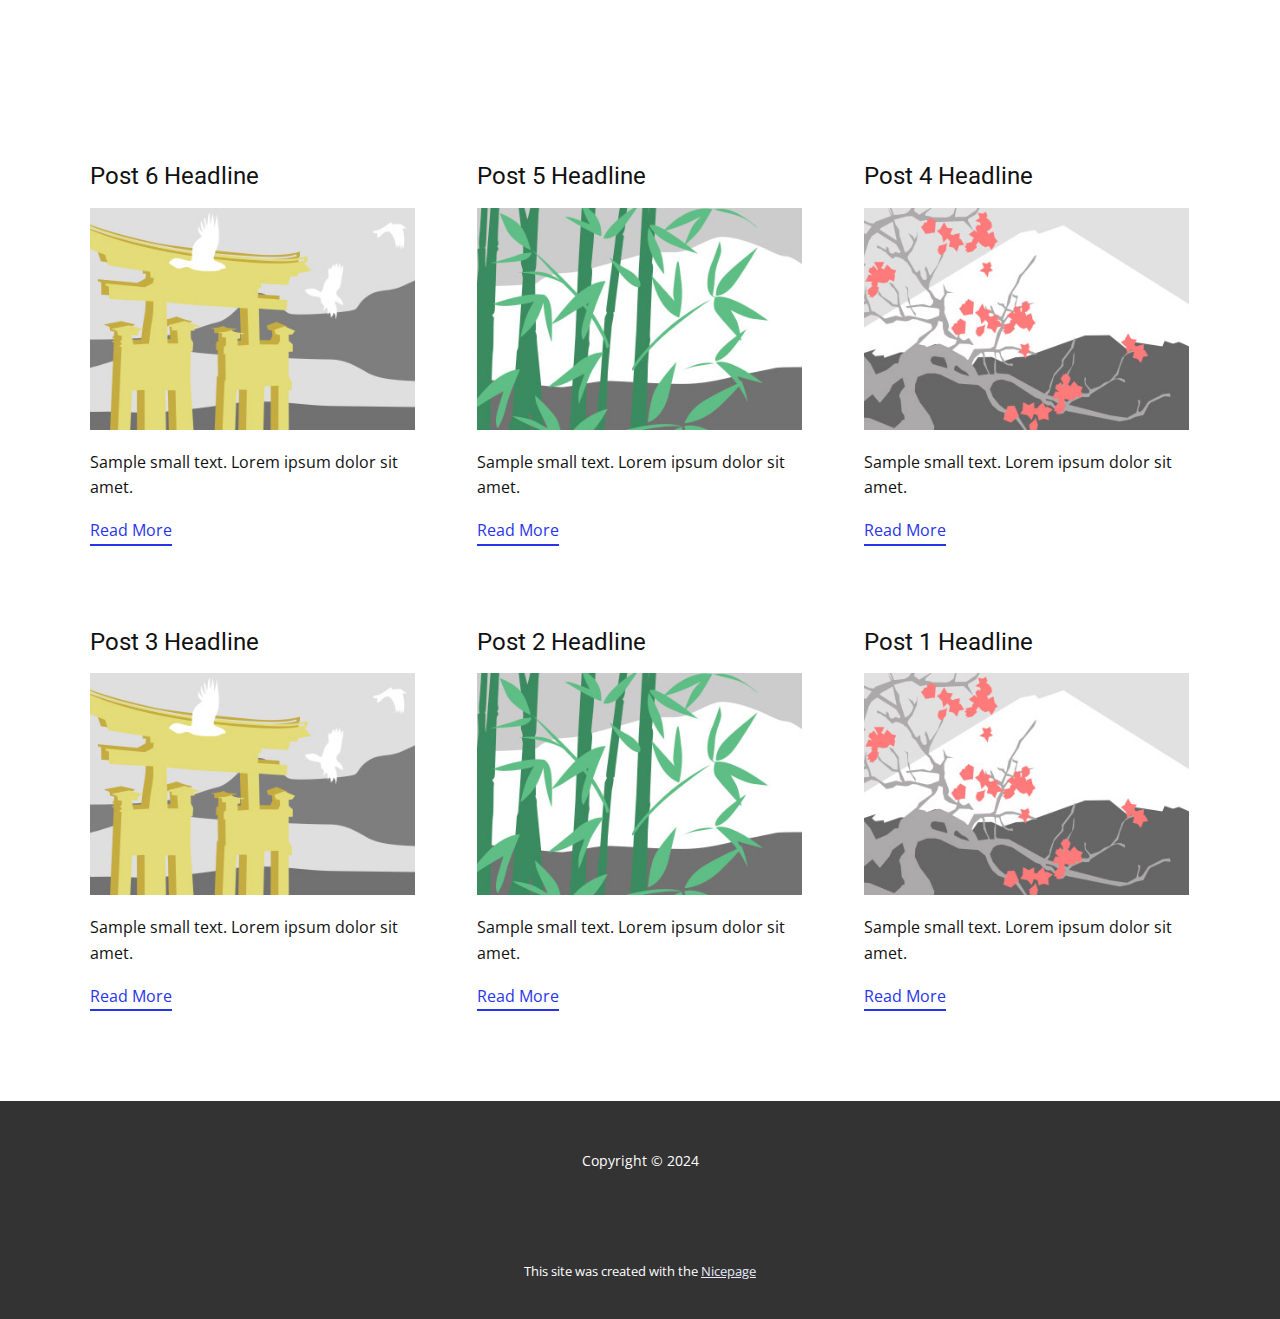
<file: blog/blog.html>
<!DOCTYPE html>
<html style="font-size: 16px;" lang="en"><head>
    <meta name="viewport" content="width=device-width, initial-scale=1.0">
    <meta charset="utf-8">
    <meta name="keywords" content="">
    <meta name="description" content="">
    <title>Blog</title>
    <link rel="stylesheet" href="../nicepage.css" media="screen">
<link rel="stylesheet" href="../Blog-Template.css" media="screen">
    <script class="u-script" type="text/javascript" src="../jquery-1.9.1.min.js" defer=""></script>
    <script class="u-script" type="text/javascript" src="../nicepage.js" defer=""></script>
    <meta name="generator" content="Nicepage 6.9.14, nicepage.com">
    <link id="u-theme-google-font" rel="stylesheet" href="https://fonts.googleapis.com/css?family=Roboto:100,100i,300,300i,400,400i,500,500i,700,700i,900,900i|Open+Sans:300,300i,400,400i,500,500i,600,600i,700,700i,800,800i">
    
    
    
    <script type="application/ld+json">{
		"@context": "http://schema.org",
		"@type": "Organization",
		"name": ""
}</script>
    <meta name="theme-color" content="#2735ea">
  <meta data-intl-tel-input-cdn-path="intlTelInput/"></head>
  <body data-path-to-root="./" data-include-products="false" class="u-body u-xl-mode" data-lang="en"><header class="u-clearfix u-header u-header" id="sec-ca63"><div class="u-clearfix u-sheet u-sheet-1"></div></header>
    <section class="u-clearfix u-section-1" id="sec-05a5">
      <div class="u-clearfix u-sheet u-valign-middle u-sheet-1"><!--blog--><!--blog_options_json--><!--{"type":"Recent","source":"","tags":"","count":""}--><!--/blog_options_json-->
        <div class="u-blog u-expanded-width u-repeater u-repeater-1"><!--blog_post-->
          <div class="u-blog-post u-container-style u-repeater-item u-white u-repeater-item-1">
            <div class="u-container-layout u-similar-container u-valign-top u-container-layout-1"><!--blog_post_header-->
              <h4 class="u-blog-control u-text u-text-1">
                <a class="u-post-header-link" href="../blog/post-5.html">Post 6 Headline</a>
              </h4><!--/blog_post_header--><!--blog_post_image-->
              <a class="u-post-header-link" href="../blog/post-5.html"><img alt="" class="u-blog-control u-expanded-width u-image u-image-default u-image-1" src="../images/8ad73f3c.jpeg"></a><!--/blog_post_image--><!--blog_post_content-->
              <div class="u-blog-control u-post-content u-text u-text-2 fr-view">Sample small text. Lorem ipsum dolor sit amet.</div><!--/blog_post_content--><!--blog_post_readmore-->
              <a href="../blog/post-5.html" class="u-blog-control u-border-2 u-border-palette-1-base u-btn u-btn-rectangle u-button-style u-none u-btn-1"><!--blog_post_readmore_content--><!--options_json--><!--{"content":"","defaultValue":"Read More"}--><!--/options_json-->Read More<!--/blog_post_readmore_content--></a><!--/blog_post_readmore-->
            </div>
          </div><div class="u-blog-post u-container-style u-repeater-item u-video-cover u-white">
            <div class="u-container-layout u-similar-container u-valign-top u-container-layout-2"><!--blog_post_header-->
              <h4 class="u-blog-control u-text u-text-3">
                <a class="u-post-header-link" href="../blog/post-4.html">Post 5 Headline</a>
              </h4><!--/blog_post_header--><!--blog_post_image-->
              <a class="u-post-header-link" href="../blog/post-4.html"><img alt="" class="u-blog-control u-expanded-width u-image u-image-default u-image-2" src="../images/68f64b9d.jpeg"></a><!--/blog_post_image--><!--blog_post_content-->
              <div class="u-blog-control u-post-content u-text u-text-4 fr-view">Sample small text. Lorem ipsum dolor sit amet.</div><!--/blog_post_content--><!--blog_post_readmore-->
              <a href="../blog/post-4.html" class="u-blog-control u-border-2 u-border-palette-1-base u-btn u-btn-rectangle u-button-style u-none u-btn-2"><!--blog_post_readmore_content--><!--options_json--><!--{"content":"","defaultValue":"Read More"}--><!--/options_json-->Read More<!--/blog_post_readmore_content--></a><!--/blog_post_readmore-->
            </div>
          </div><div class="u-blog-post u-container-style u-repeater-item u-video-cover u-white">
            <div class="u-container-layout u-similar-container u-valign-top u-container-layout-3"><!--blog_post_header-->
              <h4 class="u-blog-control u-text u-text-5">
                <a class="u-post-header-link" href="../blog/post-3.html">Post 4 Headline</a>
              </h4><!--/blog_post_header--><!--blog_post_image-->
              <a class="u-post-header-link" href="../blog/post-3.html"><img alt="" class="u-blog-control u-expanded-width u-image u-image-default u-image-3" src="../images/0fd3416c.jpeg"></a><!--/blog_post_image--><!--blog_post_content-->
              <div class="u-blog-control u-post-content u-text u-text-6 fr-view">Sample small text. Lorem ipsum dolor sit amet.</div><!--/blog_post_content--><!--blog_post_readmore-->
              <a href="../blog/post-3.html" class="u-blog-control u-border-2 u-border-palette-1-base u-btn u-btn-rectangle u-button-style u-none u-btn-3"><!--blog_post_readmore_content--><!--options_json--><!--{"content":"","defaultValue":"Read More"}--><!--/options_json-->Read More<!--/blog_post_readmore_content--></a><!--/blog_post_readmore-->
            </div>
          </div><div class="u-blog-post u-container-style u-repeater-item u-white u-repeater-item-1">
            <div class="u-container-layout u-similar-container u-valign-top u-container-layout-1"><!--blog_post_header-->
              <h4 class="u-blog-control u-text u-text-1">
                <a class="u-post-header-link" href="../blog/post-2.html">Post 3 Headline</a>
              </h4><!--/blog_post_header--><!--blog_post_image-->
              <a class="u-post-header-link" href="../blog/post-2.html"><img alt="" class="u-blog-control u-expanded-width u-image u-image-default u-image-1" src="../images/8ad73f3c.jpeg"></a><!--/blog_post_image--><!--blog_post_content-->
              <div class="u-blog-control u-post-content u-text u-text-2 fr-view">Sample small text. Lorem ipsum dolor sit amet.</div><!--/blog_post_content--><!--blog_post_readmore-->
              <a href="../blog/post-2.html" class="u-blog-control u-border-2 u-border-palette-1-base u-btn u-btn-rectangle u-button-style u-none u-btn-1"><!--blog_post_readmore_content--><!--options_json--><!--{"content":"","defaultValue":"Read More"}--><!--/options_json-->Read More<!--/blog_post_readmore_content--></a><!--/blog_post_readmore-->
            </div>
          </div><div class="u-blog-post u-container-style u-repeater-item u-video-cover u-white">
            <div class="u-container-layout u-similar-container u-valign-top u-container-layout-2"><!--blog_post_header-->
              <h4 class="u-blog-control u-text u-text-3">
                <a class="u-post-header-link" href="../blog/post-1.html">Post 2 Headline</a>
              </h4><!--/blog_post_header--><!--blog_post_image-->
              <a class="u-post-header-link" href="../blog/post-1.html"><img alt="" class="u-blog-control u-expanded-width u-image u-image-default u-image-2" src="../images/68f64b9d.jpeg"></a><!--/blog_post_image--><!--blog_post_content-->
              <div class="u-blog-control u-post-content u-text u-text-4 fr-view">Sample small text. Lorem ipsum dolor sit amet.</div><!--/blog_post_content--><!--blog_post_readmore-->
              <a href="../blog/post-1.html" class="u-blog-control u-border-2 u-border-palette-1-base u-btn u-btn-rectangle u-button-style u-none u-btn-2"><!--blog_post_readmore_content--><!--options_json--><!--{"content":"","defaultValue":"Read More"}--><!--/options_json-->Read More<!--/blog_post_readmore_content--></a><!--/blog_post_readmore-->
            </div>
          </div><div class="u-blog-post u-container-style u-repeater-item u-video-cover u-white">
            <div class="u-container-layout u-similar-container u-valign-top u-container-layout-3"><!--blog_post_header-->
              <h4 class="u-blog-control u-text u-text-5">
                <a class="u-post-header-link" href="../blog/post.html">Post 1 Headline</a>
              </h4><!--/blog_post_header--><!--blog_post_image-->
              <a class="u-post-header-link" href="../blog/post.html"><img alt="" class="u-blog-control u-expanded-width u-image u-image-default u-image-3" src="../images/0fd3416c.jpeg"></a><!--/blog_post_image--><!--blog_post_content-->
              <div class="u-blog-control u-post-content u-text u-text-6 fr-view">Sample small text. Lorem ipsum dolor sit amet.</div><!--/blog_post_content--><!--blog_post_readmore-->
              <a href="../blog/post.html" class="u-blog-control u-border-2 u-border-palette-1-base u-btn u-btn-rectangle u-button-style u-none u-btn-3"><!--blog_post_readmore_content--><!--options_json--><!--{"content":"","defaultValue":"Read More"}--><!--/options_json-->Read More<!--/blog_post_readmore_content--></a><!--/blog_post_readmore-->
            </div>
          </div><!--/blog_post--><!--blog_post-->
          <!--/blog_post--><!--blog_post-->
          <!--/blog_post-->
        </div><!--/blog-->
      </div>
    </section>
    
    
    
    <footer class="u-align-center u-clearfix u-footer u-grey-80 u-footer" id="sec-aa01"><div class="u-clearfix u-sheet u-sheet-1">
        <p class="u-small-text u-text u-text-variant u-text-1"> Copyright © 2024</p>
      </div></footer>
    <section class="u-backlink u-clearfix u-grey-80">
      <p class="u-text">
        <span>This site was created with the </span>
        <a class="u-link" href="https://nicepage.com/" target="_blank" rel="nofollow">
          <span>Nicepage</span>
        </a>
      </p>
    </section>
  
</body></html>
</file>
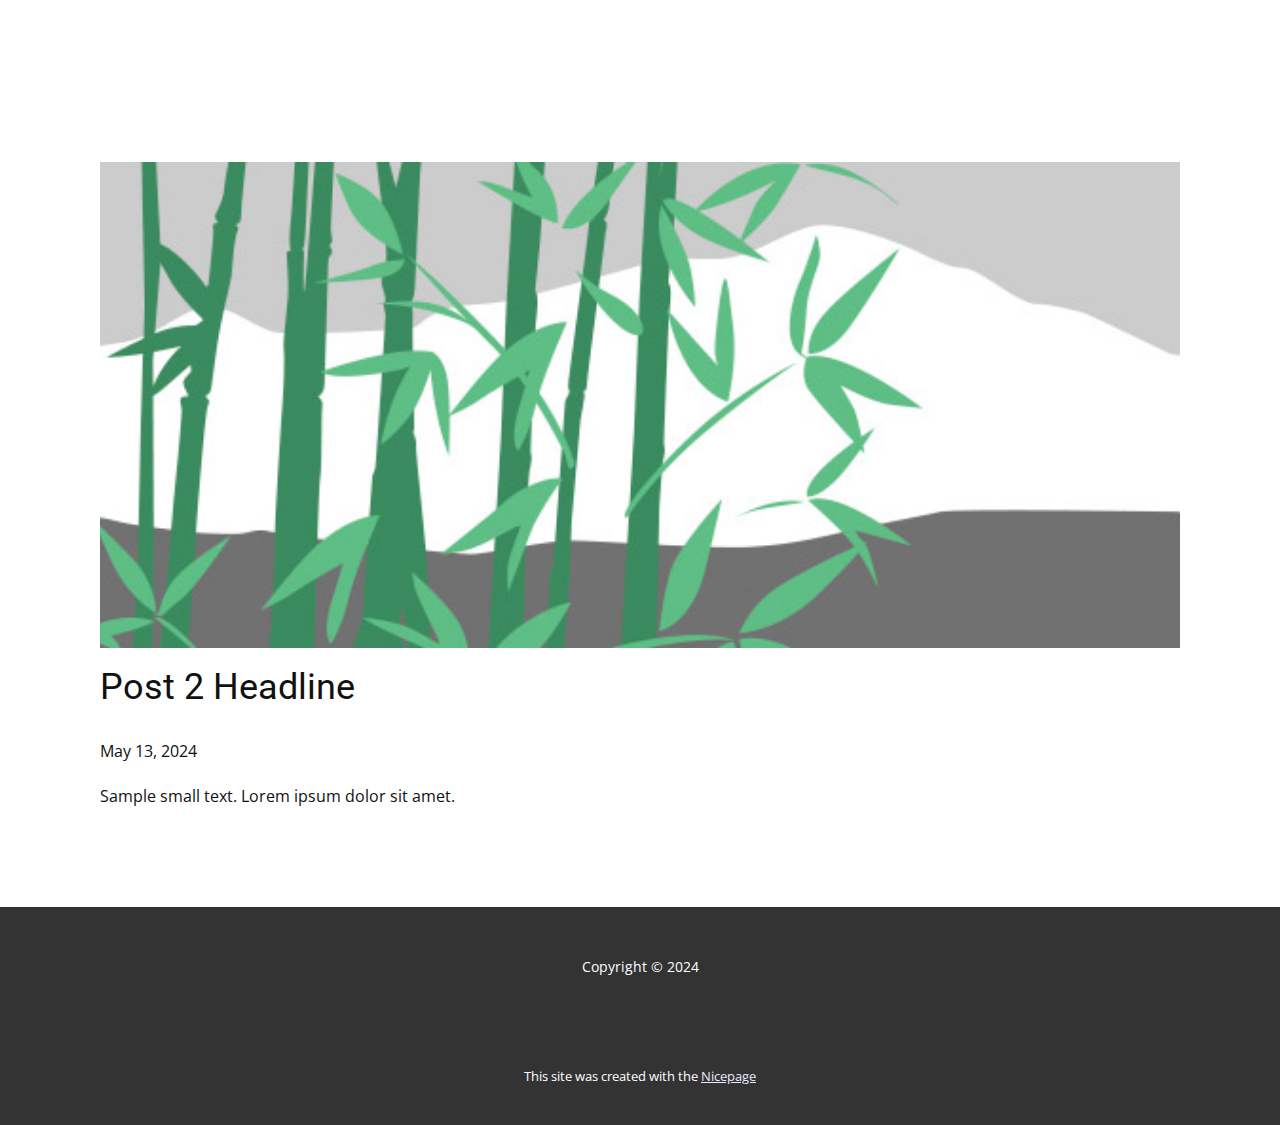
<file: blog/post-1.html>
<!DOCTYPE html>
<html style="font-size: 16px;" lang="en"><head>
    <meta name="viewport" content="width=device-width, initial-scale=1.0">
    <meta charset="utf-8">
    <meta name="keywords" content="Post 1 Headline">
    <meta name="description" content="">
    <title>Post 2 Headline</title>
    <link rel="stylesheet" href="../nicepage.css" media="screen">
<link rel="stylesheet" href="../Post-Template.css" media="screen">
    <script class="u-script" type="text/javascript" src="../jquery-1.9.1.min.js" defer=""></script>
    <script class="u-script" type="text/javascript" src="../nicepage.js" defer=""></script>
    <meta name="generator" content="Nicepage 6.9.14, nicepage.com">
    <link id="u-theme-google-font" rel="stylesheet" href="https://fonts.googleapis.com/css?family=Roboto:100,100i,300,300i,400,400i,500,500i,700,700i,900,900i|Open+Sans:300,300i,400,400i,500,500i,600,600i,700,700i,800,800i">
    
    
    
    <script type="application/ld+json">{
		"@context": "http://schema.org",
		"@type": "Organization",
		"name": ""
}</script>
    <meta name="theme-color" content="#2735ea">
  <meta data-intl-tel-input-cdn-path="intlTelInput/"></head>
  <body data-path-to-root="./" data-include-products="false" class="u-body u-xl-mode" data-lang="en"><header class="u-clearfix u-header u-header" id="sec-ca63"><div class="u-clearfix u-sheet u-sheet-1"></div></header>
    <section class="u-align-center u-clearfix u-section-1" id="sec-cb87">
      <div class="u-clearfix u-sheet u-valign-middle-md u-valign-middle-sm u-valign-middle-xs u-sheet-1"><!--post_details--><!--post_details_options_json--><!--{"source":""}--><!--/post_details_options_json--><!--blog_post-->
        <div class="u-container-style u-expanded-width u-post-details u-post-details-1">
          <div class="u-container-layout u-valign-middle u-container-layout-1"><!--blog_post_image-->
            <img alt="" class="u-blog-control u-expanded-width u-image u-image-default u-image-1" src="../images/68f64b9d.jpeg"><!--/blog_post_image--><!--blog_post_header-->
            <h2 class="u-blog-control u-text u-text-1">Post 2 Headline</h2><!--/blog_post_header--><!--blog_post_metadata-->
            <div class="u-blog-control u-metadata u-metadata-1"><!--blog_post_metadata_date-->
              <span class="u-meta-date u-meta-icon">May 13, 2024</span><!--/blog_post_metadata_date--><!--blog_post_metadata_category-->
              <!--/blog_post_metadata_category--><!--blog_post_metadata_comments-->
              <!--/blog_post_metadata_comments-->
            </div><!--/blog_post_metadata--><!--blog_post_content-->
            <div class="u-align-justify u-blog-control u-post-content u-text u-text-2 fr-view">
  Sample small text. Lorem ipsum dolor sit amet.
  </div><!--/blog_post_content-->
          </div>
        </div><!--/blog_post--><!--/post_details-->
      </div>
    </section>
    
    
    
    <footer class="u-align-center u-clearfix u-footer u-grey-80 u-footer" id="sec-aa01"><div class="u-clearfix u-sheet u-sheet-1">
        <p class="u-small-text u-text u-text-variant u-text-1"> Copyright © 2024</p>
      </div></footer>
    <section class="u-backlink u-clearfix u-grey-80">
      <p class="u-text">
        <span>This site was created with the </span>
        <a class="u-link" href="https://nicepage.com/" target="_blank" rel="nofollow">
          <span>Nicepage</span>
        </a>
      </p>
    </section>
  
</body></html>
</file>
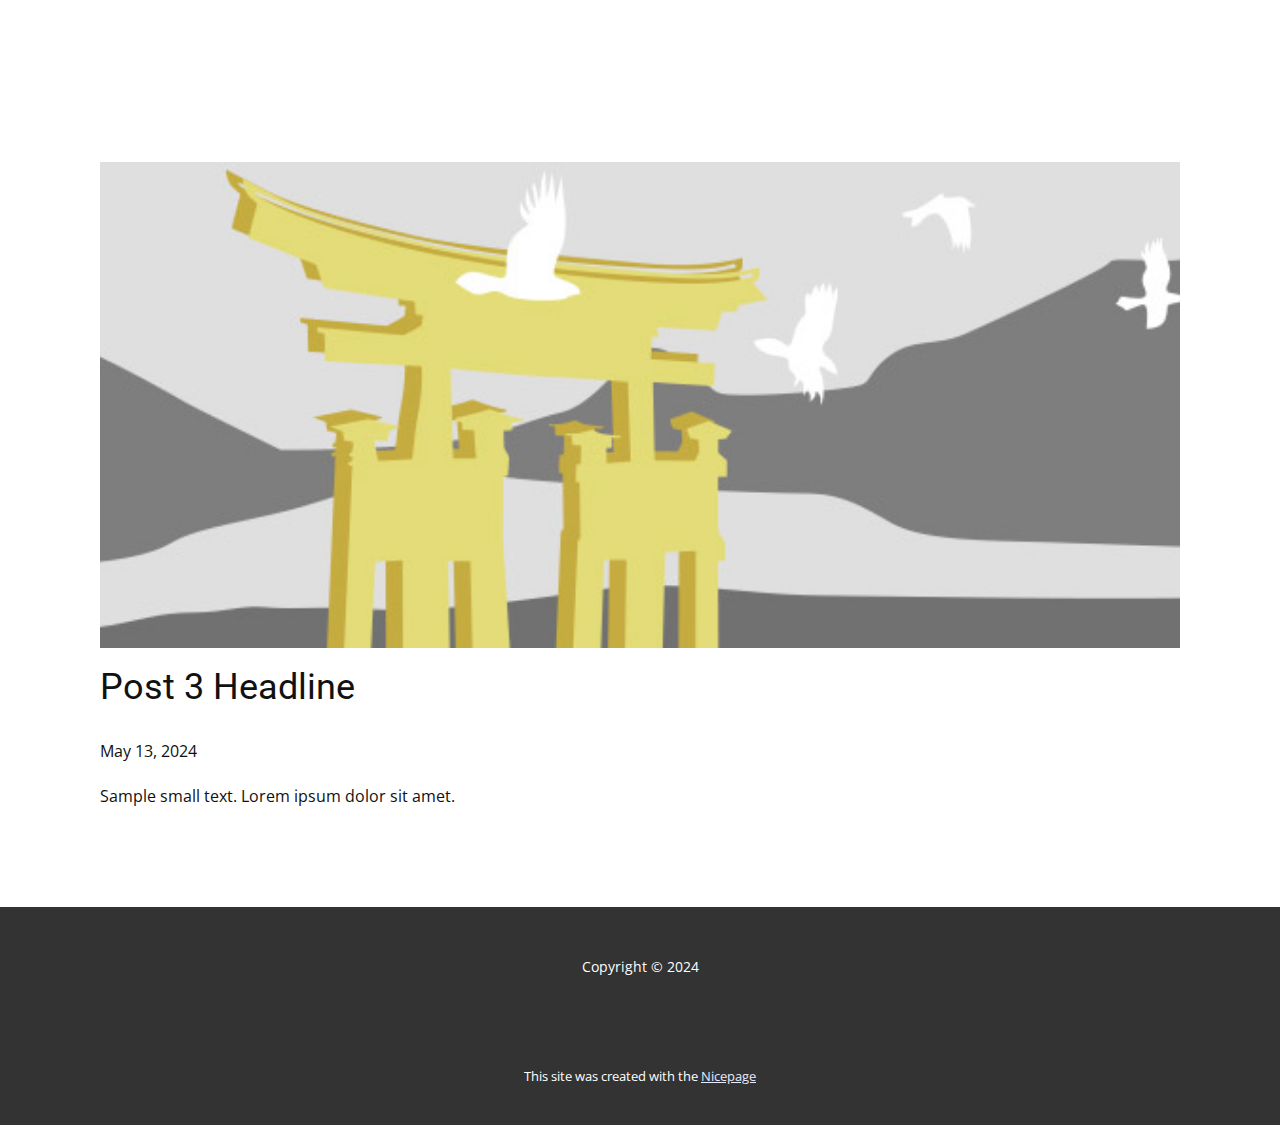
<file: blog/post-2.html>
<!DOCTYPE html>
<html style="font-size: 16px;" lang="en"><head>
    <meta name="viewport" content="width=device-width, initial-scale=1.0">
    <meta charset="utf-8">
    <meta name="keywords" content="Post 1 Headline">
    <meta name="description" content="">
    <title>Post 3 Headline</title>
    <link rel="stylesheet" href="../nicepage.css" media="screen">
<link rel="stylesheet" href="../Post-Template.css" media="screen">
    <script class="u-script" type="text/javascript" src="../jquery-1.9.1.min.js" defer=""></script>
    <script class="u-script" type="text/javascript" src="../nicepage.js" defer=""></script>
    <meta name="generator" content="Nicepage 6.9.14, nicepage.com">
    <link id="u-theme-google-font" rel="stylesheet" href="https://fonts.googleapis.com/css?family=Roboto:100,100i,300,300i,400,400i,500,500i,700,700i,900,900i|Open+Sans:300,300i,400,400i,500,500i,600,600i,700,700i,800,800i">
    
    
    
    <script type="application/ld+json">{
		"@context": "http://schema.org",
		"@type": "Organization",
		"name": ""
}</script>
    <meta name="theme-color" content="#2735ea">
  <meta data-intl-tel-input-cdn-path="intlTelInput/"></head>
  <body data-path-to-root="./" data-include-products="false" class="u-body u-xl-mode" data-lang="en"><header class="u-clearfix u-header u-header" id="sec-ca63"><div class="u-clearfix u-sheet u-sheet-1"></div></header>
    <section class="u-align-center u-clearfix u-section-1" id="sec-cb87">
      <div class="u-clearfix u-sheet u-valign-middle-md u-valign-middle-sm u-valign-middle-xs u-sheet-1"><!--post_details--><!--post_details_options_json--><!--{"source":""}--><!--/post_details_options_json--><!--blog_post-->
        <div class="u-container-style u-expanded-width u-post-details u-post-details-1">
          <div class="u-container-layout u-valign-middle u-container-layout-1"><!--blog_post_image-->
            <img alt="" class="u-blog-control u-expanded-width u-image u-image-default u-image-1" src="../images/8ad73f3c.jpeg"><!--/blog_post_image--><!--blog_post_header-->
            <h2 class="u-blog-control u-text u-text-1">Post 3 Headline</h2><!--/blog_post_header--><!--blog_post_metadata-->
            <div class="u-blog-control u-metadata u-metadata-1"><!--blog_post_metadata_date-->
              <span class="u-meta-date u-meta-icon">May 13, 2024</span><!--/blog_post_metadata_date--><!--blog_post_metadata_category-->
              <!--/blog_post_metadata_category--><!--blog_post_metadata_comments-->
              <!--/blog_post_metadata_comments-->
            </div><!--/blog_post_metadata--><!--blog_post_content-->
            <div class="u-align-justify u-blog-control u-post-content u-text u-text-2 fr-view">
  Sample small text. Lorem ipsum dolor sit amet.
  </div><!--/blog_post_content-->
          </div>
        </div><!--/blog_post--><!--/post_details-->
      </div>
    </section>
    
    
    
    <footer class="u-align-center u-clearfix u-footer u-grey-80 u-footer" id="sec-aa01"><div class="u-clearfix u-sheet u-sheet-1">
        <p class="u-small-text u-text u-text-variant u-text-1"> Copyright © 2024</p>
      </div></footer>
    <section class="u-backlink u-clearfix u-grey-80">
      <p class="u-text">
        <span>This site was created with the </span>
        <a class="u-link" href="https://nicepage.com/" target="_blank" rel="nofollow">
          <span>Nicepage</span>
        </a>
      </p>
    </section>
  
</body></html>
</file>
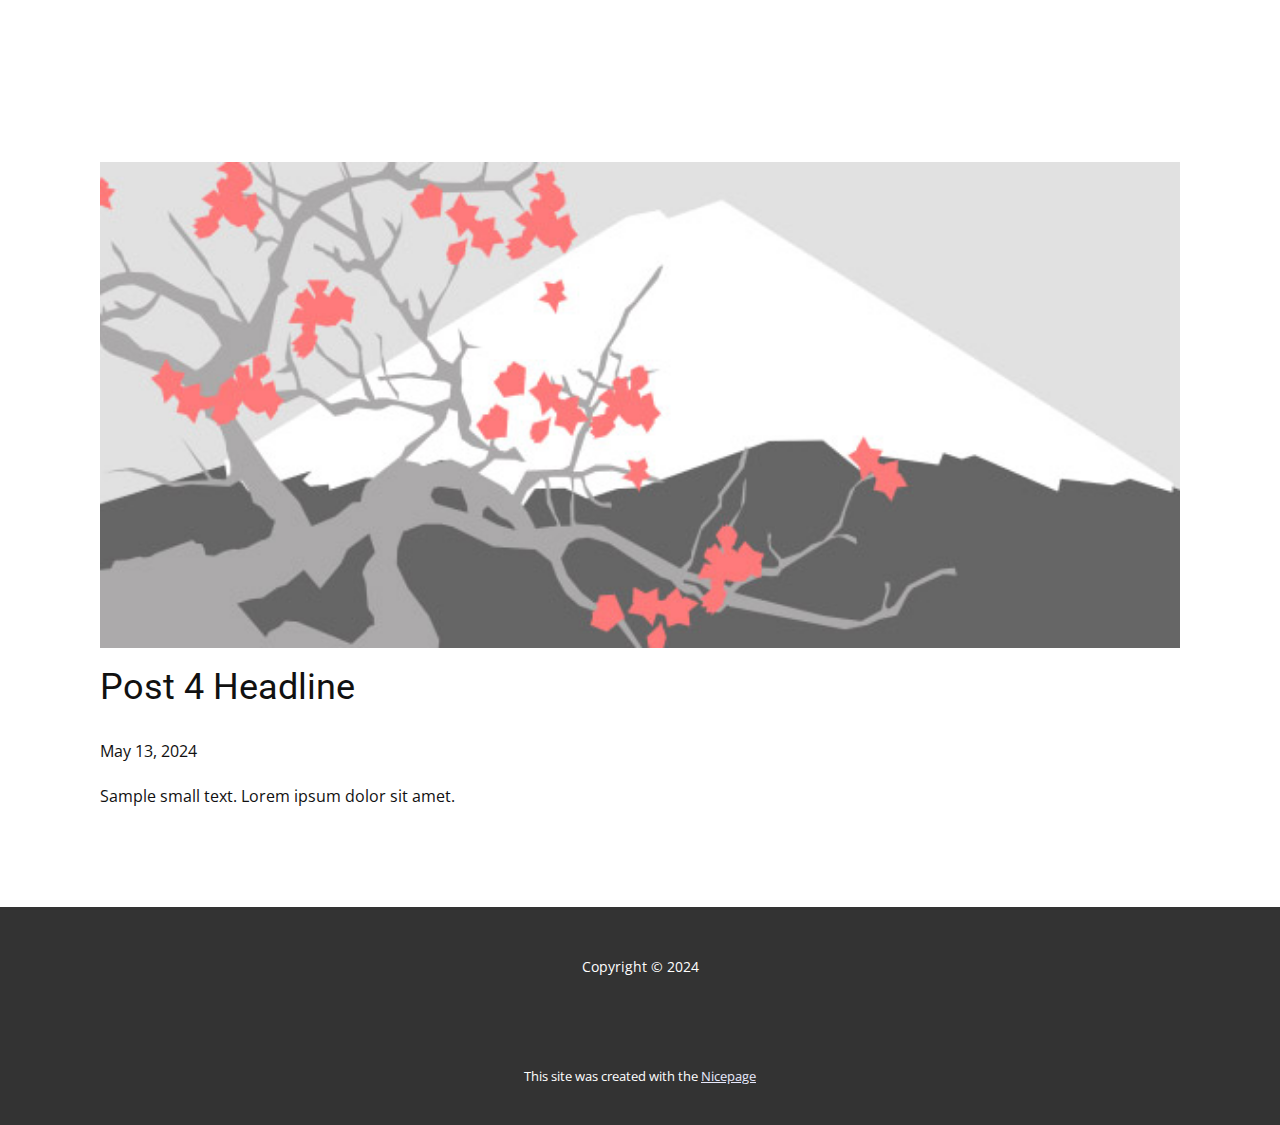
<file: blog/post-3.html>
<!DOCTYPE html>
<html style="font-size: 16px;" lang="en"><head>
    <meta name="viewport" content="width=device-width, initial-scale=1.0">
    <meta charset="utf-8">
    <meta name="keywords" content="Post 1 Headline">
    <meta name="description" content="">
    <title>Post 4 Headline</title>
    <link rel="stylesheet" href="../nicepage.css" media="screen">
<link rel="stylesheet" href="../Post-Template.css" media="screen">
    <script class="u-script" type="text/javascript" src="../jquery-1.9.1.min.js" defer=""></script>
    <script class="u-script" type="text/javascript" src="../nicepage.js" defer=""></script>
    <meta name="generator" content="Nicepage 6.9.14, nicepage.com">
    <link id="u-theme-google-font" rel="stylesheet" href="https://fonts.googleapis.com/css?family=Roboto:100,100i,300,300i,400,400i,500,500i,700,700i,900,900i|Open+Sans:300,300i,400,400i,500,500i,600,600i,700,700i,800,800i">
    
    
    
    <script type="application/ld+json">{
		"@context": "http://schema.org",
		"@type": "Organization",
		"name": ""
}</script>
    <meta name="theme-color" content="#2735ea">
  <meta data-intl-tel-input-cdn-path="intlTelInput/"></head>
  <body data-path-to-root="./" data-include-products="false" class="u-body u-xl-mode" data-lang="en"><header class="u-clearfix u-header u-header" id="sec-ca63"><div class="u-clearfix u-sheet u-sheet-1"></div></header>
    <section class="u-align-center u-clearfix u-section-1" id="sec-cb87">
      <div class="u-clearfix u-sheet u-valign-middle-md u-valign-middle-sm u-valign-middle-xs u-sheet-1"><!--post_details--><!--post_details_options_json--><!--{"source":""}--><!--/post_details_options_json--><!--blog_post-->
        <div class="u-container-style u-expanded-width u-post-details u-post-details-1">
          <div class="u-container-layout u-valign-middle u-container-layout-1"><!--blog_post_image-->
            <img alt="" class="u-blog-control u-expanded-width u-image u-image-default u-image-1" src="../images/0fd3416c.jpeg"><!--/blog_post_image--><!--blog_post_header-->
            <h2 class="u-blog-control u-text u-text-1">Post 4 Headline</h2><!--/blog_post_header--><!--blog_post_metadata-->
            <div class="u-blog-control u-metadata u-metadata-1"><!--blog_post_metadata_date-->
              <span class="u-meta-date u-meta-icon">May 13, 2024</span><!--/blog_post_metadata_date--><!--blog_post_metadata_category-->
              <!--/blog_post_metadata_category--><!--blog_post_metadata_comments-->
              <!--/blog_post_metadata_comments-->
            </div><!--/blog_post_metadata--><!--blog_post_content-->
            <div class="u-align-justify u-blog-control u-post-content u-text u-text-2 fr-view">
  Sample small text. Lorem ipsum dolor sit amet.
  </div><!--/blog_post_content-->
          </div>
        </div><!--/blog_post--><!--/post_details-->
      </div>
    </section>
    
    
    
    <footer class="u-align-center u-clearfix u-footer u-grey-80 u-footer" id="sec-aa01"><div class="u-clearfix u-sheet u-sheet-1">
        <p class="u-small-text u-text u-text-variant u-text-1"> Copyright © 2024</p>
      </div></footer>
    <section class="u-backlink u-clearfix u-grey-80">
      <p class="u-text">
        <span>This site was created with the </span>
        <a class="u-link" href="https://nicepage.com/" target="_blank" rel="nofollow">
          <span>Nicepage</span>
        </a>
      </p>
    </section>
  
</body></html>
</file>
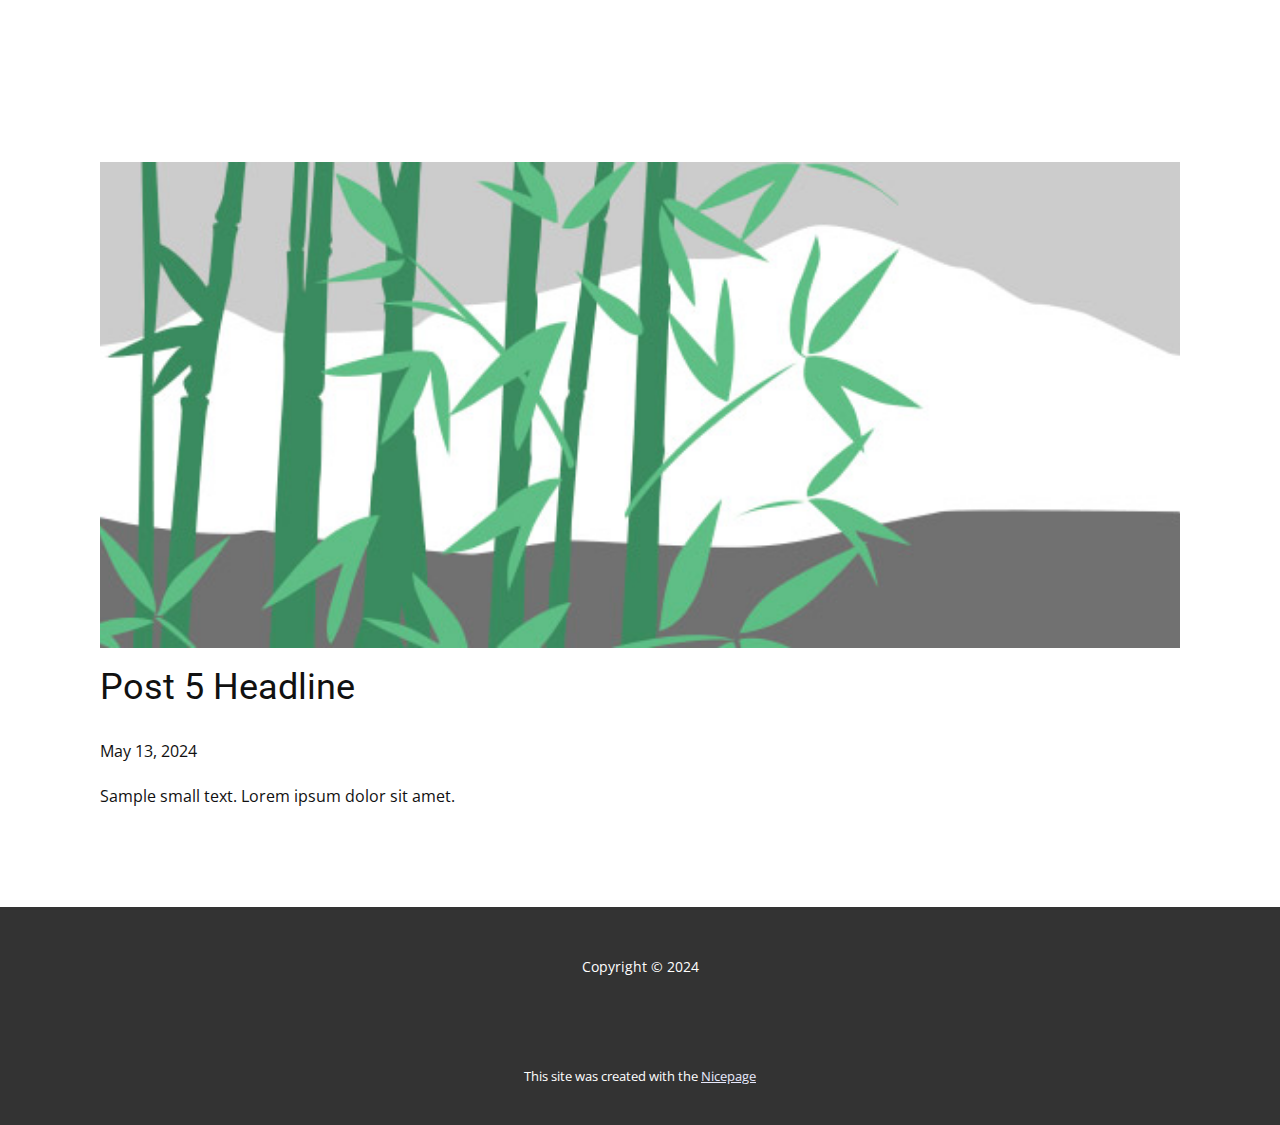
<file: blog/post-4.html>
<!DOCTYPE html>
<html style="font-size: 16px;" lang="en"><head>
    <meta name="viewport" content="width=device-width, initial-scale=1.0">
    <meta charset="utf-8">
    <meta name="keywords" content="Post 1 Headline">
    <meta name="description" content="">
    <title>Post 5 Headline</title>
    <link rel="stylesheet" href="../nicepage.css" media="screen">
<link rel="stylesheet" href="../Post-Template.css" media="screen">
    <script class="u-script" type="text/javascript" src="../jquery-1.9.1.min.js" defer=""></script>
    <script class="u-script" type="text/javascript" src="../nicepage.js" defer=""></script>
    <meta name="generator" content="Nicepage 6.9.14, nicepage.com">
    <link id="u-theme-google-font" rel="stylesheet" href="https://fonts.googleapis.com/css?family=Roboto:100,100i,300,300i,400,400i,500,500i,700,700i,900,900i|Open+Sans:300,300i,400,400i,500,500i,600,600i,700,700i,800,800i">
    
    
    
    <script type="application/ld+json">{
		"@context": "http://schema.org",
		"@type": "Organization",
		"name": ""
}</script>
    <meta name="theme-color" content="#2735ea">
  <meta data-intl-tel-input-cdn-path="intlTelInput/"></head>
  <body data-path-to-root="./" data-include-products="false" class="u-body u-xl-mode" data-lang="en"><header class="u-clearfix u-header u-header" id="sec-ca63"><div class="u-clearfix u-sheet u-sheet-1"></div></header>
    <section class="u-align-center u-clearfix u-section-1" id="sec-cb87">
      <div class="u-clearfix u-sheet u-valign-middle-md u-valign-middle-sm u-valign-middle-xs u-sheet-1"><!--post_details--><!--post_details_options_json--><!--{"source":""}--><!--/post_details_options_json--><!--blog_post-->
        <div class="u-container-style u-expanded-width u-post-details u-post-details-1">
          <div class="u-container-layout u-valign-middle u-container-layout-1"><!--blog_post_image-->
            <img alt="" class="u-blog-control u-expanded-width u-image u-image-default u-image-1" src="../images/68f64b9d.jpeg"><!--/blog_post_image--><!--blog_post_header-->
            <h2 class="u-blog-control u-text u-text-1">Post 5 Headline</h2><!--/blog_post_header--><!--blog_post_metadata-->
            <div class="u-blog-control u-metadata u-metadata-1"><!--blog_post_metadata_date-->
              <span class="u-meta-date u-meta-icon">May 13, 2024</span><!--/blog_post_metadata_date--><!--blog_post_metadata_category-->
              <!--/blog_post_metadata_category--><!--blog_post_metadata_comments-->
              <!--/blog_post_metadata_comments-->
            </div><!--/blog_post_metadata--><!--blog_post_content-->
            <div class="u-align-justify u-blog-control u-post-content u-text u-text-2 fr-view">
  Sample small text. Lorem ipsum dolor sit amet.
  </div><!--/blog_post_content-->
          </div>
        </div><!--/blog_post--><!--/post_details-->
      </div>
    </section>
    
    
    
    <footer class="u-align-center u-clearfix u-footer u-grey-80 u-footer" id="sec-aa01"><div class="u-clearfix u-sheet u-sheet-1">
        <p class="u-small-text u-text u-text-variant u-text-1"> Copyright © 2024</p>
      </div></footer>
    <section class="u-backlink u-clearfix u-grey-80">
      <p class="u-text">
        <span>This site was created with the </span>
        <a class="u-link" href="https://nicepage.com/" target="_blank" rel="nofollow">
          <span>Nicepage</span>
        </a>
      </p>
    </section>
  
</body></html>
</file>
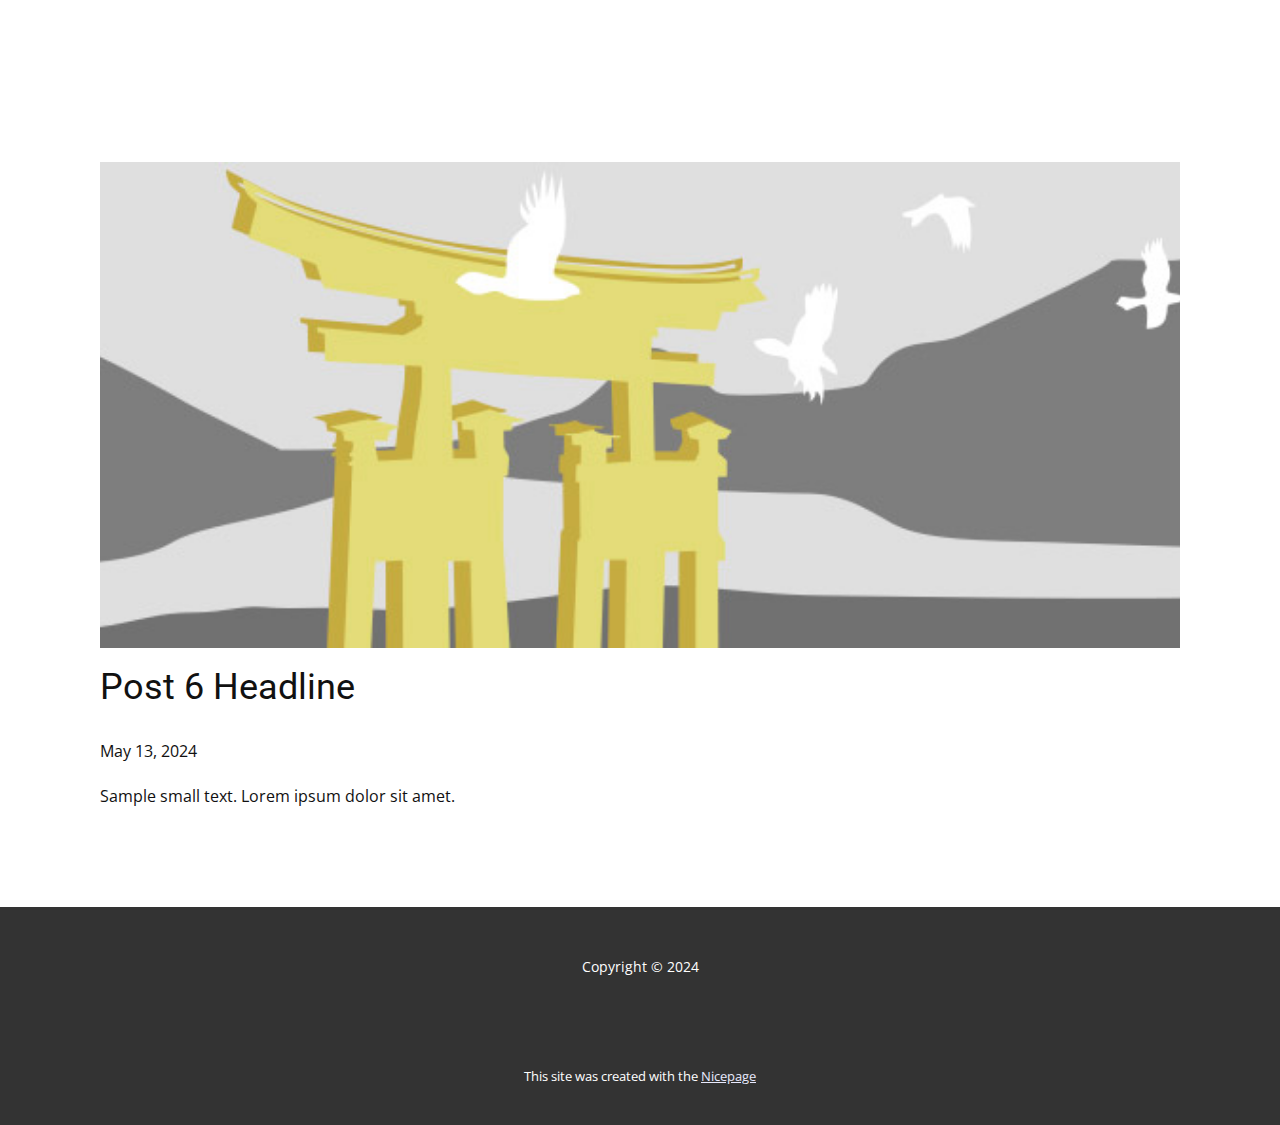
<file: blog/post-5.html>
<!DOCTYPE html>
<html style="font-size: 16px;" lang="en"><head>
    <meta name="viewport" content="width=device-width, initial-scale=1.0">
    <meta charset="utf-8">
    <meta name="keywords" content="Post 1 Headline">
    <meta name="description" content="">
    <title>Post 6 Headline</title>
    <link rel="stylesheet" href="../nicepage.css" media="screen">
<link rel="stylesheet" href="../Post-Template.css" media="screen">
    <script class="u-script" type="text/javascript" src="../jquery-1.9.1.min.js" defer=""></script>
    <script class="u-script" type="text/javascript" src="../nicepage.js" defer=""></script>
    <meta name="generator" content="Nicepage 6.9.14, nicepage.com">
    <link id="u-theme-google-font" rel="stylesheet" href="https://fonts.googleapis.com/css?family=Roboto:100,100i,300,300i,400,400i,500,500i,700,700i,900,900i|Open+Sans:300,300i,400,400i,500,500i,600,600i,700,700i,800,800i">
    
    
    
    <script type="application/ld+json">{
		"@context": "http://schema.org",
		"@type": "Organization",
		"name": ""
}</script>
    <meta name="theme-color" content="#2735ea">
  <meta data-intl-tel-input-cdn-path="intlTelInput/"></head>
  <body data-path-to-root="./" data-include-products="false" class="u-body u-xl-mode" data-lang="en"><header class="u-clearfix u-header u-header" id="sec-ca63"><div class="u-clearfix u-sheet u-sheet-1"></div></header>
    <section class="u-align-center u-clearfix u-section-1" id="sec-cb87">
      <div class="u-clearfix u-sheet u-valign-middle-md u-valign-middle-sm u-valign-middle-xs u-sheet-1"><!--post_details--><!--post_details_options_json--><!--{"source":""}--><!--/post_details_options_json--><!--blog_post-->
        <div class="u-container-style u-expanded-width u-post-details u-post-details-1">
          <div class="u-container-layout u-valign-middle u-container-layout-1"><!--blog_post_image-->
            <img alt="" class="u-blog-control u-expanded-width u-image u-image-default u-image-1" src="../images/8ad73f3c.jpeg"><!--/blog_post_image--><!--blog_post_header-->
            <h2 class="u-blog-control u-text u-text-1">Post 6 Headline</h2><!--/blog_post_header--><!--blog_post_metadata-->
            <div class="u-blog-control u-metadata u-metadata-1"><!--blog_post_metadata_date-->
              <span class="u-meta-date u-meta-icon">May 13, 2024</span><!--/blog_post_metadata_date--><!--blog_post_metadata_category-->
              <!--/blog_post_metadata_category--><!--blog_post_metadata_comments-->
              <!--/blog_post_metadata_comments-->
            </div><!--/blog_post_metadata--><!--blog_post_content-->
            <div class="u-align-justify u-blog-control u-post-content u-text u-text-2 fr-view">
  Sample small text. Lorem ipsum dolor sit amet.
  </div><!--/blog_post_content-->
          </div>
        </div><!--/blog_post--><!--/post_details-->
      </div>
    </section>
    
    
    
    <footer class="u-align-center u-clearfix u-footer u-grey-80 u-footer" id="sec-aa01"><div class="u-clearfix u-sheet u-sheet-1">
        <p class="u-small-text u-text u-text-variant u-text-1"> Copyright © 2024</p>
      </div></footer>
    <section class="u-backlink u-clearfix u-grey-80">
      <p class="u-text">
        <span>This site was created with the </span>
        <a class="u-link" href="https://nicepage.com/" target="_blank" rel="nofollow">
          <span>Nicepage</span>
        </a>
      </p>
    </section>
  
</body></html>
</file>
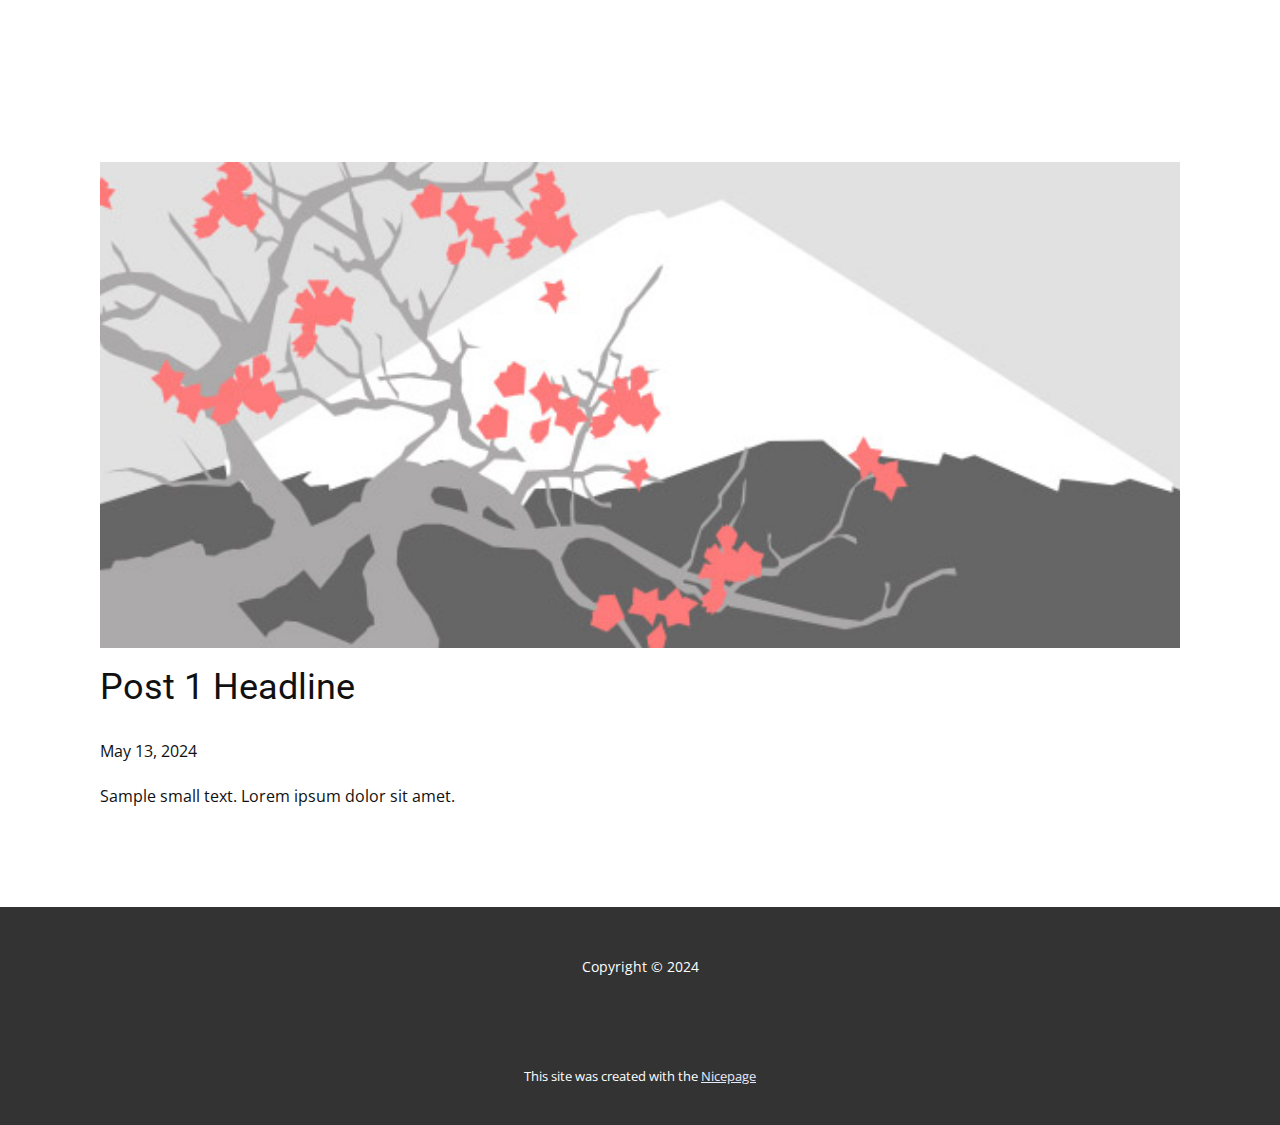
<file: blog/post.html>
<!DOCTYPE html>
<html style="font-size: 16px;" lang="en"><head>
    <meta name="viewport" content="width=device-width, initial-scale=1.0">
    <meta charset="utf-8">
    <meta name="keywords" content="Post 1 Headline">
    <meta name="description" content="">
    <title>Post 1 Headline</title>
    <link rel="stylesheet" href="../nicepage.css" media="screen">
<link rel="stylesheet" href="../Post-Template.css" media="screen">
    <script class="u-script" type="text/javascript" src="../jquery-1.9.1.min.js" defer=""></script>
    <script class="u-script" type="text/javascript" src="../nicepage.js" defer=""></script>
    <meta name="generator" content="Nicepage 6.9.14, nicepage.com">
    <link id="u-theme-google-font" rel="stylesheet" href="https://fonts.googleapis.com/css?family=Roboto:100,100i,300,300i,400,400i,500,500i,700,700i,900,900i|Open+Sans:300,300i,400,400i,500,500i,600,600i,700,700i,800,800i">
    
    
    
    <script type="application/ld+json">{
		"@context": "http://schema.org",
		"@type": "Organization",
		"name": ""
}</script>
    <meta name="theme-color" content="#2735ea">
  <meta data-intl-tel-input-cdn-path="intlTelInput/"></head>
  <body data-path-to-root="./" data-include-products="false" class="u-body u-xl-mode" data-lang="en"><header class="u-clearfix u-header u-header" id="sec-ca63"><div class="u-clearfix u-sheet u-sheet-1"></div></header>
    <section class="u-align-center u-clearfix u-section-1" id="sec-cb87">
      <div class="u-clearfix u-sheet u-valign-middle-md u-valign-middle-sm u-valign-middle-xs u-sheet-1"><!--post_details--><!--post_details_options_json--><!--{"source":""}--><!--/post_details_options_json--><!--blog_post-->
        <div class="u-container-style u-expanded-width u-post-details u-post-details-1">
          <div class="u-container-layout u-valign-middle u-container-layout-1"><!--blog_post_image-->
            <img alt="" class="u-blog-control u-expanded-width u-image u-image-default u-image-1" src="../images/0fd3416c.jpeg"><!--/blog_post_image--><!--blog_post_header-->
            <h2 class="u-blog-control u-text u-text-1">Post 1 Headline</h2><!--/blog_post_header--><!--blog_post_metadata-->
            <div class="u-blog-control u-metadata u-metadata-1"><!--blog_post_metadata_date-->
              <span class="u-meta-date u-meta-icon">May 13, 2024</span><!--/blog_post_metadata_date--><!--blog_post_metadata_category-->
              <!--/blog_post_metadata_category--><!--blog_post_metadata_comments-->
              <!--/blog_post_metadata_comments-->
            </div><!--/blog_post_metadata--><!--blog_post_content-->
            <div class="u-align-justify u-blog-control u-post-content u-text u-text-2 fr-view">
  Sample small text. Lorem ipsum dolor sit amet.
  </div><!--/blog_post_content-->
          </div>
        </div><!--/blog_post--><!--/post_details-->
      </div>
    </section>
    
    
    
    <footer class="u-align-center u-clearfix u-footer u-grey-80 u-footer" id="sec-aa01"><div class="u-clearfix u-sheet u-sheet-1">
        <p class="u-small-text u-text u-text-variant u-text-1"> Copyright © 2024</p>
      </div></footer>
    <section class="u-backlink u-clearfix u-grey-80">
      <p class="u-text">
        <span>This site was created with the </span>
        <a class="u-link" href="https://nicepage.com/" target="_blank" rel="nofollow">
          <span>Nicepage</span>
        </a>
      </p>
    </section>
  
</body></html>
</file>
